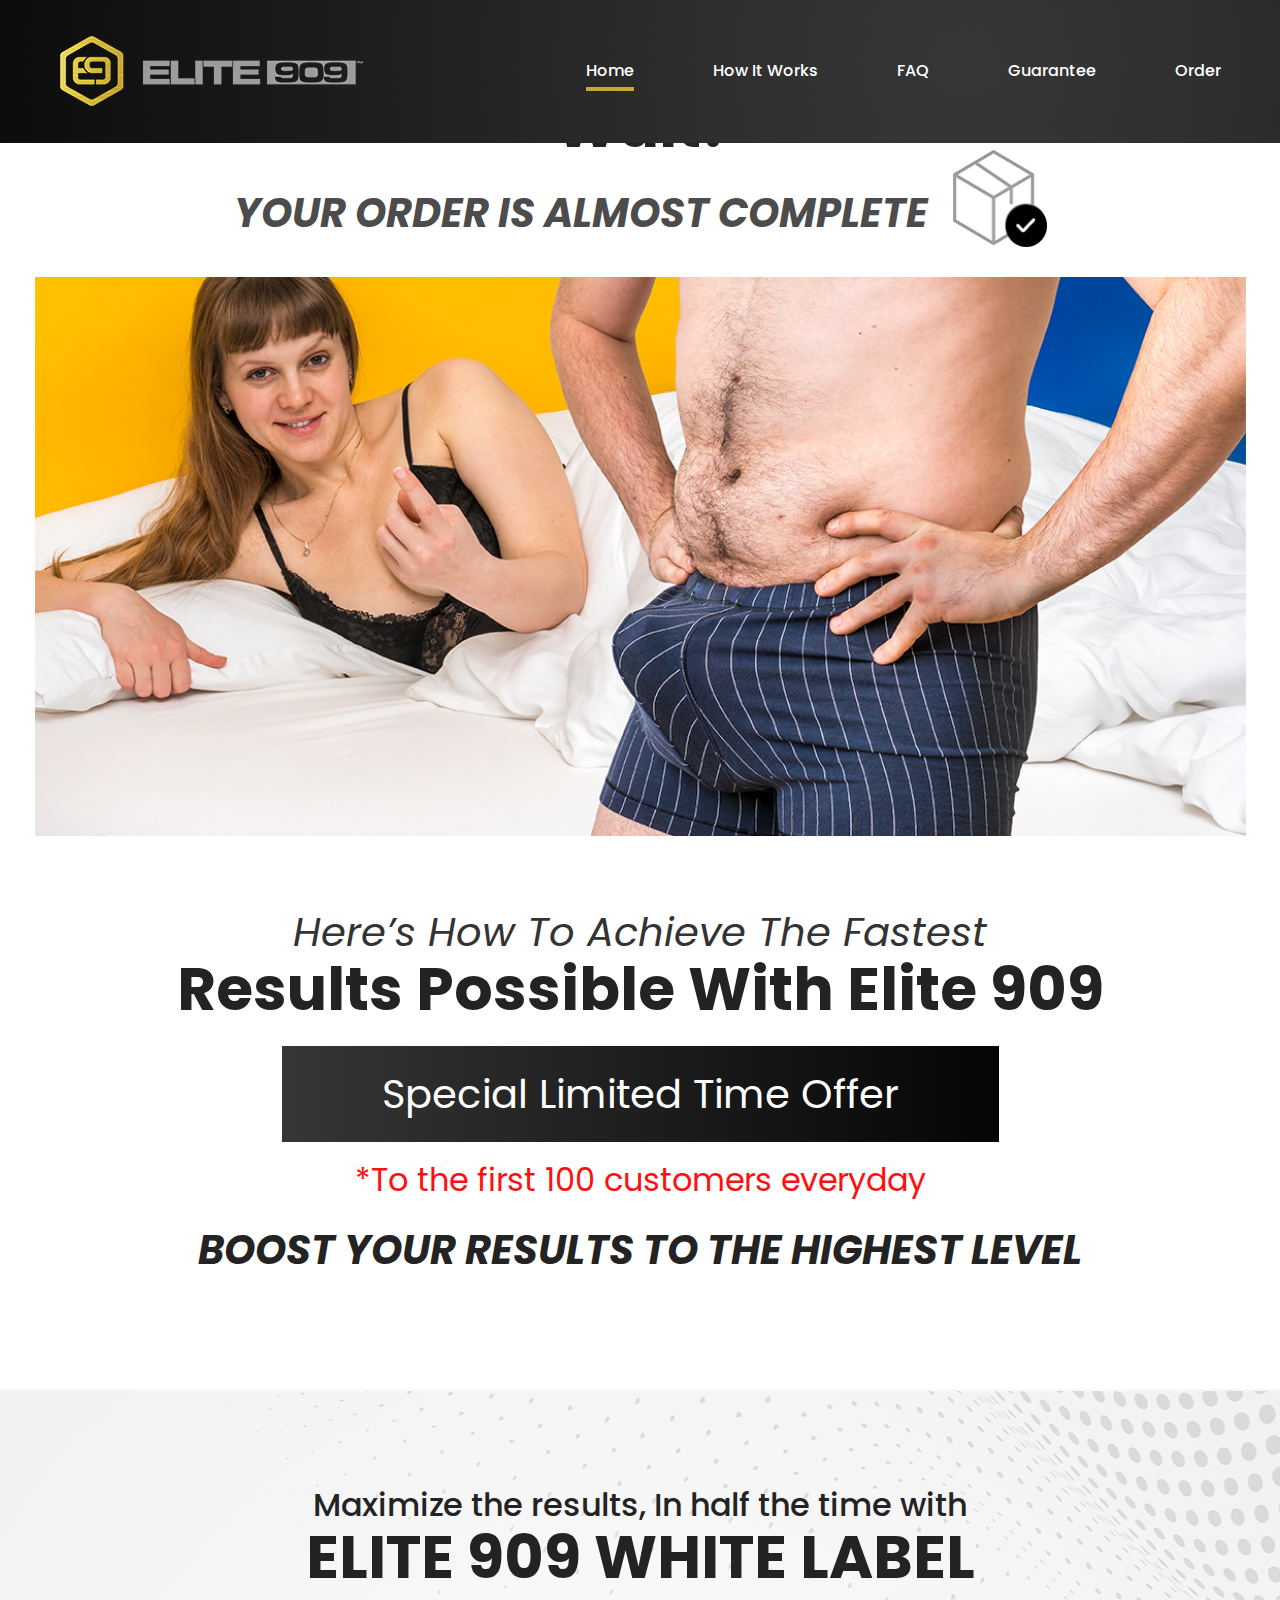
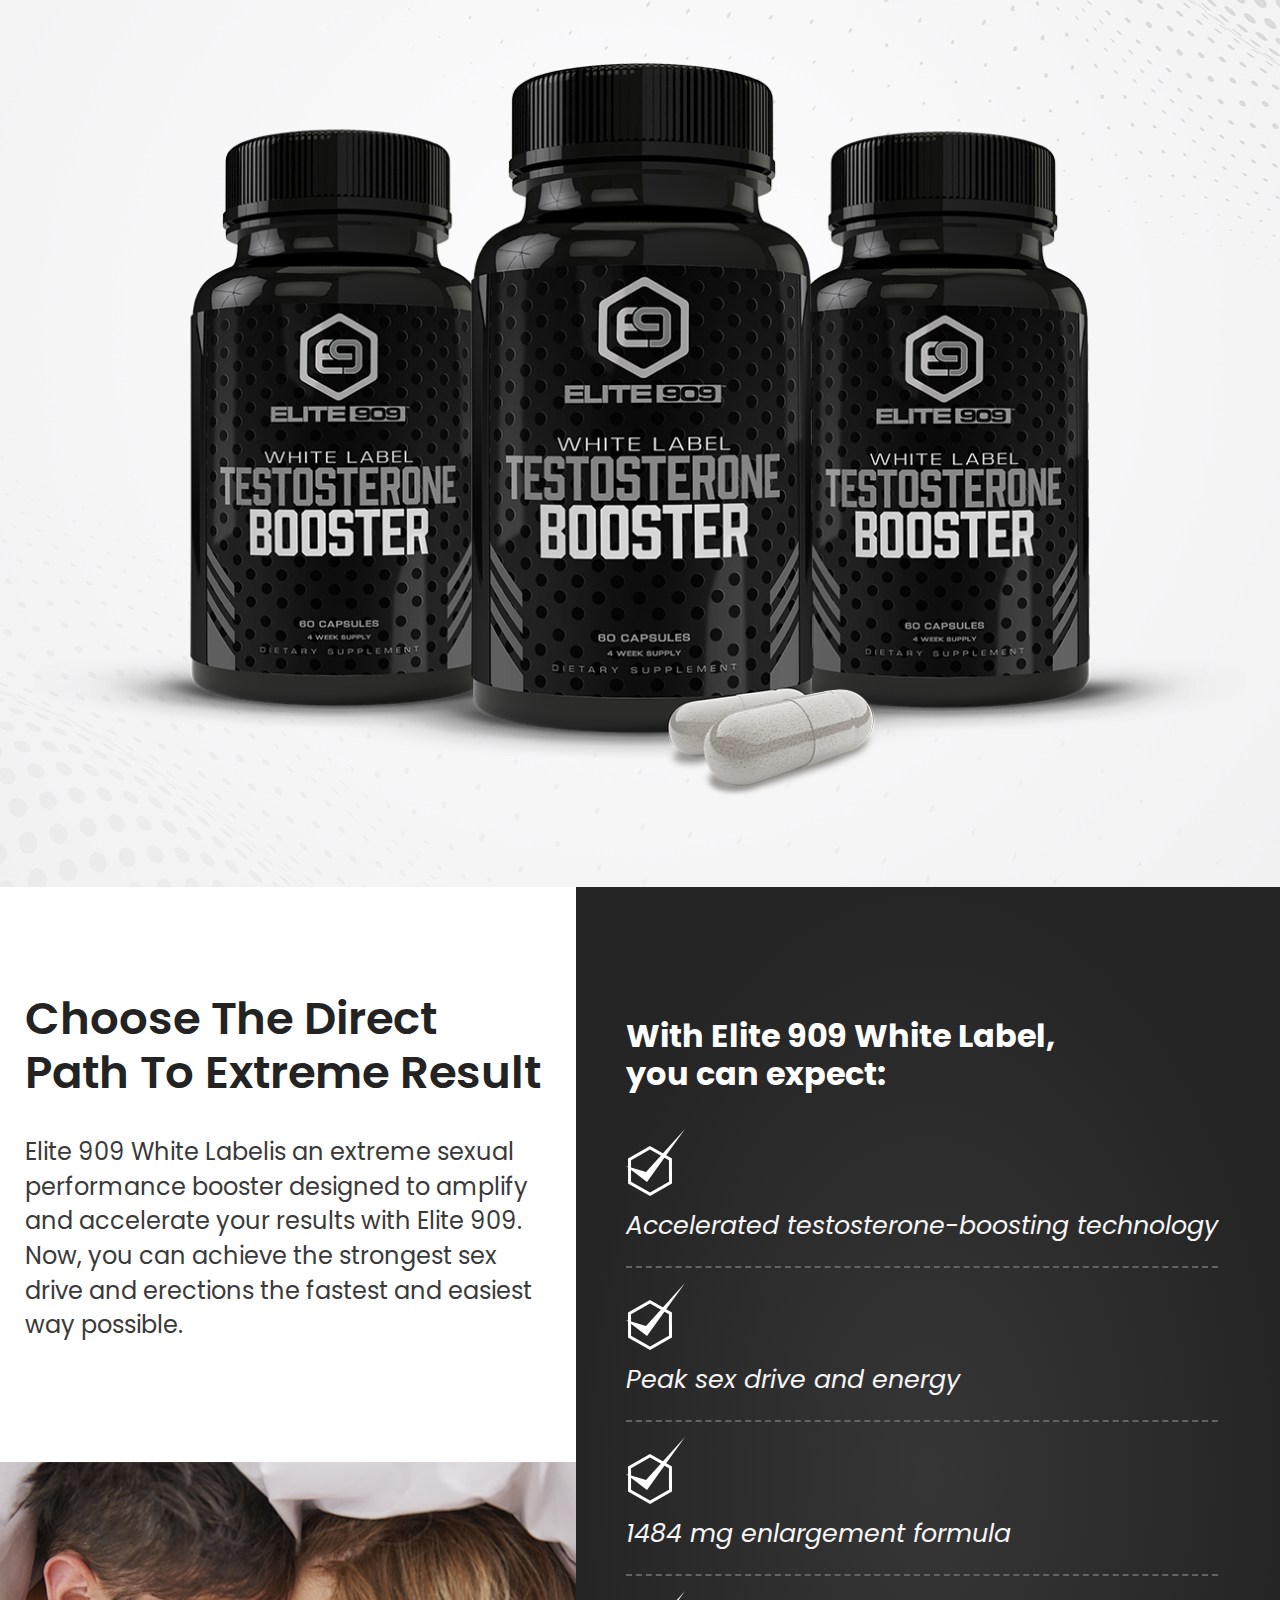
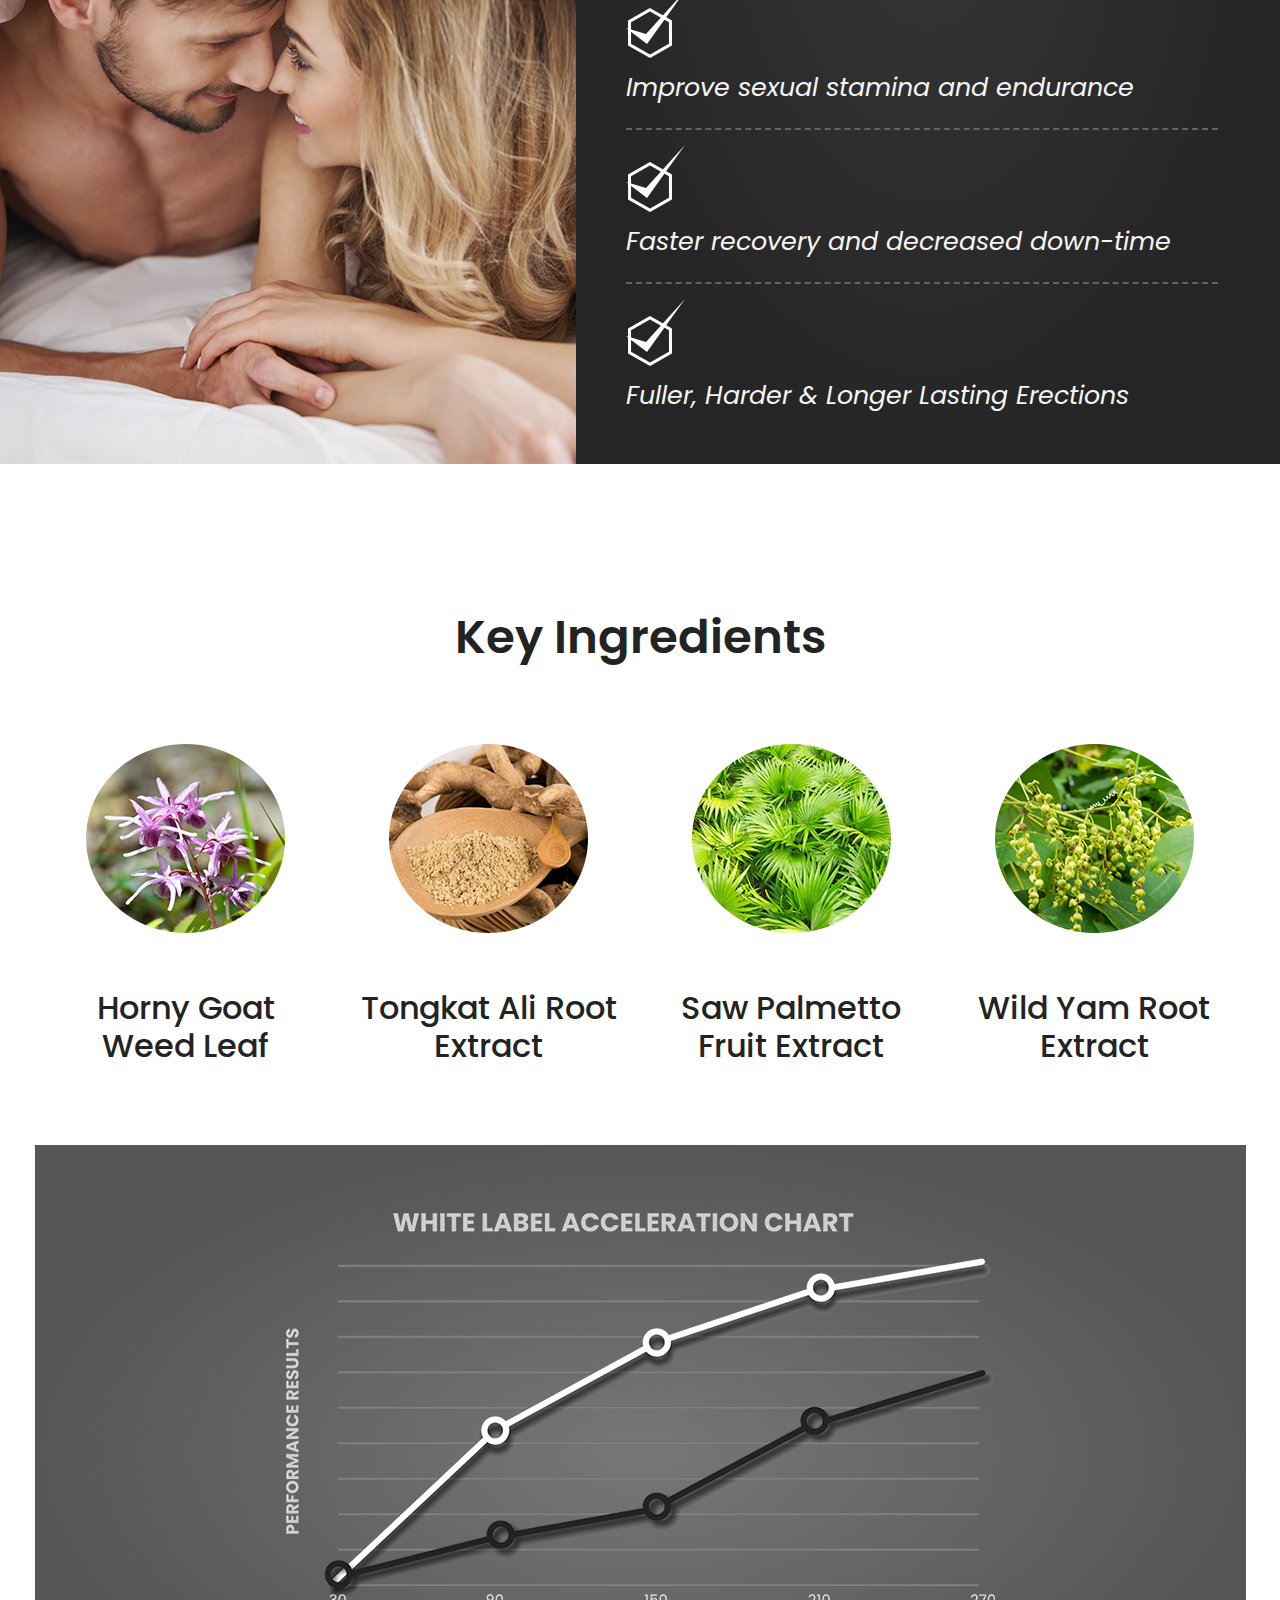
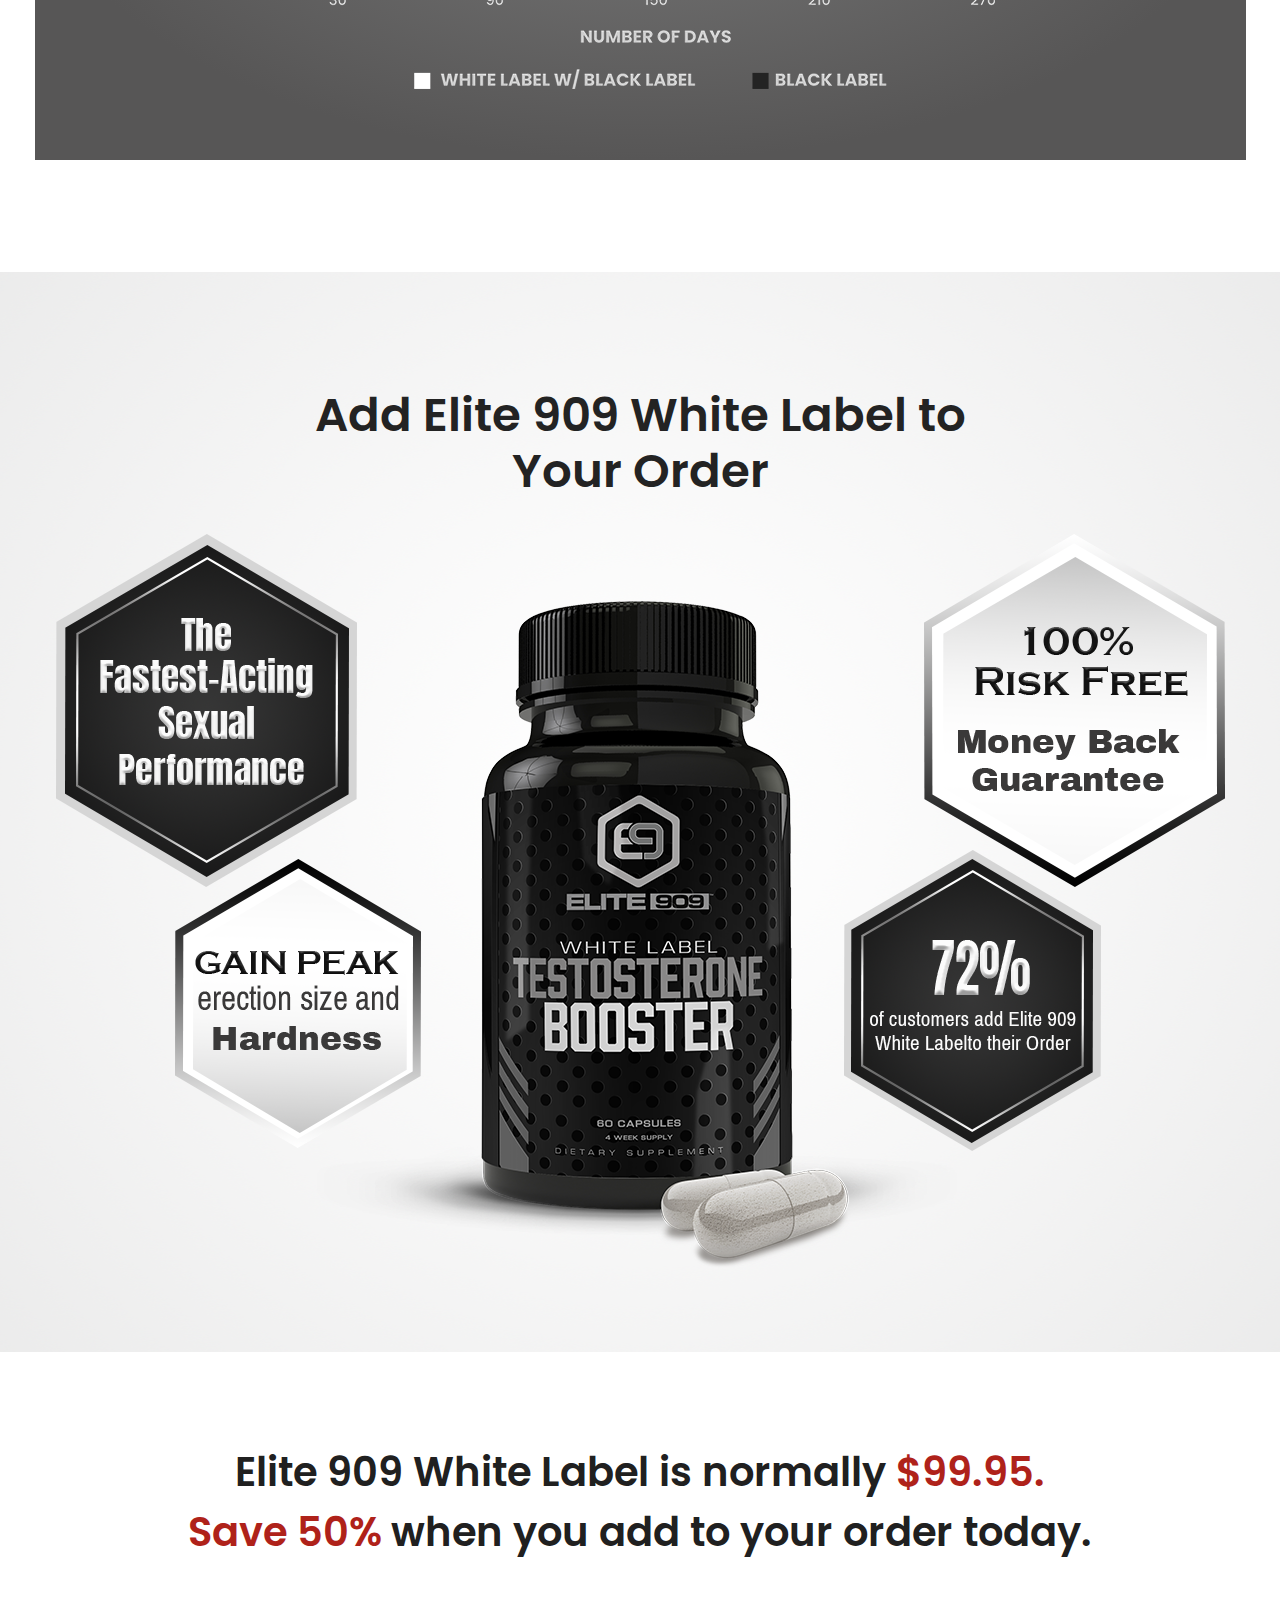
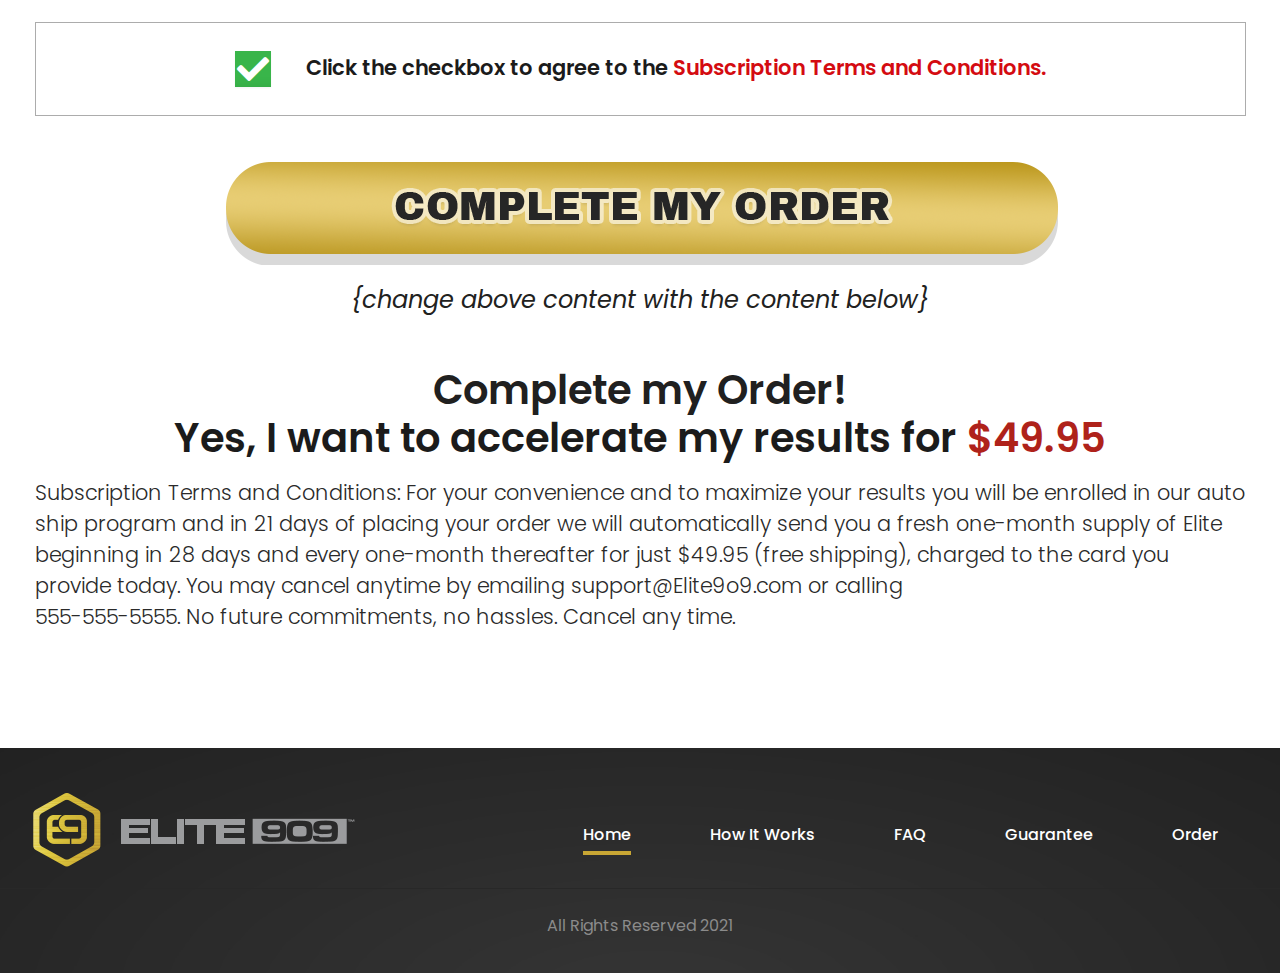
<file: upsell.html>
<!DOCTYPE html>
<!--[if lt IE 7]>      <html class="no-js lt-ie9 lt-ie8 lt-ie7"> <![endif]-->
<!--[if IE 7]>         <html class="no-js lt-ie9 lt-ie8"> <![endif]-->
<!--[if IE 8]>         <html class="no-js lt-ie9"> <![endif]-->
<!--[if gt IE 8]>      <html class="no-js"> <!--<![endif]-->
<html class="no-js" lang="zxx">
  <head>
    <meta charset="utf-8" />
    <meta http-equiv="X-UA-Compatible" content="IE=edge" />
    <title>Upsell - Elite</title>
    <meta name="description" content="" />
    <meta name="viewport" content="width=device-width, initial-scale=1" />

    <!--google fonts-->
    <link rel="preconnect" href="https://fonts.googleapis.com" />
    <link rel="preconnect" href="https://fonts.gstatic.com" crossorigin />
    <link
      href="https://fonts.googleapis.com/css2?family=Poppins:ital,wght@0,300;0,400;0,500;0,600;0,700;1,400;1,500;1,600;1,700&display=swap"
      rel="stylesheet"
    />
    <link href="https://fonts.googleapis.com/css2?family=Open+Sans:ital,wght@0,300;0,400;0,500;0,600;1,700&display=swap" rel="stylesheet" />

    <!-- >>> Fontawsome 5 <<< -->
    <link href="./assets/font-awesome/css/all.css" rel="stylesheet" />

    <!-- grid css -->
    <link rel="stylesheet" href="assets/css/grid.css" />
    <!-- helper css -->
    <link rel="stylesheet" href="assets/css/helper.css" />
    <!-- style css -->
    <link rel="stylesheet" href="assets/css/style.css" />
    <!-- Upsell header -->
    <link rel="stylesheet" href="assets/scss/order/header/header.css" />
    <!-- Upsell limited offer -->
    <link rel="stylesheet" href="assets/scss/upsell/offer/limited-offer.css" />
    <!-- Upsell limited offer -->
    <link rel="stylesheet" href="assets/scss/upsell/offer/limited-offer.css" />
    <!-- Upsell White Label Supplement -->
    <link rel="stylesheet" href="assets/scss/upsell/white-label/white-label.css" />
    <!-- Upsell Complete Order -->
    <link rel="stylesheet" href="assets/scss/upsell/complete-order/complete-order.css" />
    <!-- Upsell Key Ingredients -->
    <link rel="stylesheet" href="assets/scss/upsell/ingredients/ingredients.css" />
    <!-- Upsell What you Expect -->
    <link rel="stylesheet" href="assets/scss/upsell/expectations/expectations.css" />

    <style>
      ::-webkit-scrollbar {
        display: none;
      }
    </style>
  </head>
  <body>
    <!--[if lt IE 7]>
      <p class="browsehappy">
        You are using an <strong>outdated</strong> browser. Please <a href="#">upgrade your browser</a> to improve your experience.
      </p>
    <![endif]-->

    <!-- >>> Header <<< -->
    <header class="header-area">
      <div class="container">
        <div class="row">
          <div class="col-lg-4 col-sm-3 col-8">
            <div class="logo">
              <a href="index.html"><img src="assets/images/logo2.png" alt="logo" /></a>
            </div>
          </div>
          <div class="col-lg-8 col-sm-9 col-4 ps-unset">
            <div id="mainmenu" class="mainmenu in-mobile">
              <nav>
                <ul class="list-none inline-list">
                  <li class="active"><a href="index.html">Home</a></li>
                  <li><a href="#">How It Works</a></li>
                  <li><a href="#">FAQ</a></li>
                  <li><a href="#">Guarantee</a></li>
                  <li><a href="#">Order</a></li>
                </ul>
              </nav>
            </div>
            <div class="mobilem"></div>
          </div>
        </div>
      </div>
    </header>

    <!-- >>> Limited Offer <<< -->
    <div class="limited-offer">
      <div class="container">
        <div class="row">
          <div class="col-lg-12">
            <h2>Wait!</h2>
            <div class="order-completion">
              <h3>YOUR ORDER IS ALMOST COMPLETE</h3>
              <img src="./assets/images/upsell/check-box.png" alt="" />
            </div>
            <img src="./assets/images/upsell/elite-909-bg.png" alt="" />
            <h1>
              <span>Here’s How To Achieve The Fastest</span> <br />
              Results Possible With Elite 909
            </h1>
            <a href="#">Special Limited Time Offer</a>
            <p>*To the first 100 customers everyday</p>
            <h3>BOOST YOUR RESULTS TO THE HIGHEST LEVEL</h3>
          </div>
        </div>
      </div>
    </div>

    <!-- White Label Supplement -->
    <div class="white-label-supplement">
      <div class="container">
        <div class="intro">
          <p>Maximize the results, In half the time with</p>
          <h2>ELITE 909 WHITE LABEL</h2>
        </div>
        <img src="./assets/images/upsell/white-label-supplement.png" alt="" />
      </div>
    </div>

    <!-- What you can expect from Elite 909 -->
    <div class="what-you-expect">
      <div class="container-fluid">
        <div class="path-expectations">
          <div class="path">
            <div class="text">
              <h2>Choose The Direct Path To Extreme Result</h2>
              <p>
                Elite 909 White Labelis an extreme sexual performance booster designed to amplify and accelerate your results with Elite 909. Now, you
                can achieve the strongest sex drive and erections the fastest and easiest way possible.
              </p>
            </div>
            <div class="images"></div>
          </div>
          <div class="expectations">
            <h5>
              With Elite 909 White Label, <br />
              you can expect:
            </h5>
            <ul>
              <li>
                <img src="./assets/images/upsell/check-it.png" alt="check" />
                <p>Accelerated testosterone-boosting technology</p>
              </li>
              <li>
                <img src="./assets/images/upsell/check-it.png" alt="check" />
                <p>Peak sex drive and energy</p>
              </li>
              <li>
                <img src="./assets/images/upsell/check-it.png" alt="check" />
                <p>1484 mg enlargement formula</p>
              </li>
              <li>
                <img src="./assets/images/upsell/check-it.png" alt="check" />
                <p>Improve sexual stamina and endurance</p>
              </li>
              <li>
                <img src="./assets/images/upsell/check-it.png" alt="check" />
                <p>Faster recovery and decreased down-time</p>
              </li>
              <li>
                <img src="./assets/images/upsell/check-it.png" alt="check" />
                <p>Fuller, Harder & Longer Lasting Erections</p>
              </li>
            </ul>
          </div>
        </div>
      </div>
    </div>

    <!-- Key Ingredients -->
    <div class="key-ingredients">
      <h2>Key Ingredients</h2>
      <div class="container">
        <div class="row">
          <div class="col-md-6 col-lg-3">
            <img src="./assets/images/upsell/ingredient-1.png" alt="Horny Goat Weed Leaf" />
            <h4>
              Horny Goat <br class="mobile" />
              Weed Leaf
            </h4>
          </div>
          <div class="col-md-6 col-lg-3">
            <img src="./assets/images/upsell/ingredient-2.png" alt="Tongkat Ali Root Extract" />
            <h4>Tongkat Ali Root <br />Extract</h4>
          </div>
          <div class="col-md-6 col-lg-3">
            <img src="./assets/images/upsell/ingredient-3.png" alt="Saw Palmetto Fruit Extract" />
            <h4>Saw Palmetto <br />Fruit Extract</h4>
          </div>
          <div class="col-md-6 col-lg-3">
            <img src="./assets/images/upsell/ingredient-4.png" alt="Wild Yam Root Extract" />
            <h4>Wild Yam Root <br />Extract</h4>
          </div>
        </div>
        <div class="stats">
          <img src="./assets/images/upsell/stats.png" alt="stats" />
        </div>
      </div>
    </div>

    <!-- White Label Supplement -->
    <div class="white-label-supplement make-order">
      <div class="container">
        <div class="intro">
          <h2>
            Add Elite 909 White Label to <br />
            Your Order
          </h2>
        </div>
        <img src="./assets/images/upsell/white-label-supplement-2.png" alt="white-label-supplement" />
      </div>
    </div>

    <!-- Complete My Order -->
    <div class="complete-order">
      <div class="container">
        <h2>
          Elite 909 White Label is normally <span>$99.95.</span> <br />
          <span>Save 50%</span> when you add to your order today.
        </h2>
        <form action="">
          <div class="form-group">
            <input type="checkbox" id="checkit" checked />
            <label for="checkit">Click the checkbox to agree to the <span>Subscription Terms and Conditions.</span></label>
          </div>
          <button><img src="./assets/images/upsell/complete-order.png" alt="complete-order" /></button>
          <div class="error">
            <p>{change above content with the content below}</p>
          </div>
        </form>
        <div class="confirmation">
          <h2>
            Complete my Order! <br />
            <span>Yes, I want to accelerate my results for <span>$49.95</span></span>
          </h2>
          <p>
            Subscription Terms and Conditions: For your convenience and to maximize your results you will be enrolled in our auto ship program and in
            21 days of placing your order we will automatically send you a fresh one-month supply of Elite beginning in 28 days and every one-month
            thereafter for just $49.95 (free shipping), charged to the card you provide today. You may cancel anytime by emailing support@Elite9o9.com
            or calling <br />
            555-555-5555. No future commitments, no hassles. Cancel any time.
          </p>
        </div>
      </div>
    </div> 

    <!--footer-section-->
    <footer class="footer-section">
      <div class="footer-top">
        <div class="container">
          <div class="row align-items-center">
            <div class="col-lg-4 col-sm-3">
              <div class="footer-logo">
                <img src="assets/images/footer-logo.png" alt="" />
              </div>
            </div>
            <div class="col-lg-8 col-sm-9">
              <div class="mainmenu footer-menu">
                <nav>
                  <ul class="list-none inline-list">
                    <li class="active"><a href="index.html">Home</a></li>
                    <li><a href="#">How It Works</a></li>
                    <li><a href="#">FAQ</a></li>
                    <li><a href="#">Guarantee</a></li>
                    <li><a href="#">Order</a></li>
                  </ul>
                </nav>
              </div>
            </div>
          </div>
        </div>
      </div>
      <div class="footer-copyright text-center">
        <div class="container">
          <div class="row">
            <div class="col-lg-12">
              <p>All Rights Reserved 2021</p>
            </div>
          </div>
        </div>
      </div>
    </footer>

    <!-- jquery-3.6.0 version -->
    <script src="assets/js/jquery-3.6.0.min.js"></script>
    <!---slick-js-->
    <script src="assets/js/slick.min.js"></script>
    <!-- main js -->
    <script src="assets/js/main.js"></script>

    <script>
      $("._product img").click(function () {
        var src = $(this).attr("src");
        if (src === "./assets/images/product-1.png") {
          $(this).attr("src", "./assets/images/product-1-selected.png");
        } else if (src === "./assets/images/product-2.png") {
          $(this).attr("src", "./assets/images/product-2-selected.png");
        } else if (src === "./assets/images/product-3.png") {
          $(this).attr("src", "./assets/images/product-3-selected.png");
        }
      });
    </script>
  </body>
</html>
</file>
<file: assets/css/helper.css>
/*----------------------------------------*/
/*  1.  Default CSS
/*----------------------------------------*/
a {transition:all 0.3s ease 0s;text-decoration:none;}
a, a:hover {
  color: #624e03;
  text-decoration: none;
}
a:active, a:hover, a:focus {
  outline: 0 none;
  text-decoration: none;
}
img {max-width:100%;}
strong {font-weight:500;}
.align-items-center {align-items: center;}
.justify-center {justify-content: center;}
.ps-unset {position: unset;}
/*----------------------------------------*/
/*  Heading CSS
/*----------------------------------------*/
h1{
  font-size:60px;
  line-height:1em;
}
h2{
  font-size:48px;
  line-height:1.25em;
}
h3{
  font-size:30px;
  line-height:1.4em;
}
h4{
  font-size:24px;
  line-height:1.5em;
}
h5{
	font-size:18px;
	line-height:1.666666666666667em;
}
h6{
  font-size:14px;
  line-height:1.857142857142857em;
}
/*----------------------------------------*/
/*  List None CSS
/*----------------------------------------*/
ul.list-none {
	margin:0;
	padding:0;
	list-style:none;
}
ul.inline-list li {
	display:inline-block;
}
/*----------------------------------------*/
/*  Input CSS
/*----------------------------------------*/
input:focus{
  outline:none;
}
textarea:focus{
  outline:none;
}
select:focus{
  outline:none;
}
button:focus{
  outline:none;
}
input::-webkit-input-placeholder, textarea::-webkit-input-placeholder {
  opacity:1;
  color:#9d9fa2;
}
input::-moz-placeholder, textarea::-moz-placeholder {
  opacity:1;
  color:#9d9fa2;
}
input:-ms-input-placeholder, textarea:-ms-input-placeholder {
  opacity:1;
  color:#9d9fa2;
}
input:-moz-placeholder, textarea:-moz-placeholder {
  opacity:1;
  color:#9d9fa2;
}

.text-white {color:#ffffff;}
/*----------------------------------------*/
/*  Text Alignment
/*----------------------------------------*/
.text-center {text-align: center;}
.text-right {text-align: right;}
/*----------------------------------------*/
/*  Margin CSS
/*----------------------------------------*/
.mt-100 {margin-top:100px;}
.mt-70 {margin-top:70px;}
.mt-65 {margin-top:65px;}
.mt-60 {margin-top:60px;}
.mt-55 {margin-top:55px;}

.mb-100 {margin-bottom: 100px;}
</file>
<file: assets/css/style.css>
/*----------------------------------------*/
/*  1.  Theme default CSS
/*----------------------------------------*/
body {
  font-family: "Poppins", sans-serif;
  font-size: 16px;
  line-height: 32px;
  color: #2a2a2a;
  font-weight: normal;
  transition: 0.3s;
  overflow-x: hidden;
  margin: 0;
}
h1,
h2,
h3,
h4,
h5,
h6 {
  font-family: "Poppins", sans-serif;
  color: #202020;
  line-height: 1.2em;
  margin: 0;
}
strong {
  font-weight: 700;
}
span {
  color: #b59a2c;
}
.slick-slider .slick-dots {
}
.slick-slider .slick-dots li {
  display: inline-block;
  margin: 0 5px;
  width: auto;
  height: auto;
}
.slick-slider .slick-dots li button {
  font-size: inherit;
  border: none;
  display: block;
  text-indent: -9999em;
  width: 20px;
  height: 20px;
  padding: 0;
  background: #6f6f6f;
  border-radius: 50%;
  -webkit-border-radius: 50%;
  -moz-border-radius: 50%;
  -ms-border-radius: 50%;
  -o-border-radius: 50%;
  -webkit-transition: all 0.2s ease-in-out 0s;
  -o-transition: all 0.2s ease-in-out 0s;
  transition: all 0.2s ease-in-out 0s;
}
.slick-slider .slick-dots li.slick-active button {
  background: #caa836;
  width: 27px;
  height: 27px;
  border-radius: 50px;
  -webkit-border-radius: 50px;
  -moz-border-radius: 50px;
  -ms-border-radius: 50px;
  -o-border-radius: 50px;
}
/*----------------------------------------*/
/*  2.  Header
/*----------------------------------------*/
header {
  position: absolute;
  top: 0;
  z-index: 99;
  width: 100%;
}
.logo {
  padding-top: 55px;
}
.mainmenu {
  margin-top: 70px;
  text-align: right;
}
.mainmenu nav li {
  position: relative;
  margin-right: 75px;
}
.mainmenu nav li a {
  display: block;
  font-family: "Poppins", sans-serif;
  font-size: 16px;
  font-weight: 500;
  color: #ffffff;
  position: relative;
}
.mainmenu nav li a::after {
  background-color: #c8a634;
  height: 4px;
  position: absolute;
  left: 0;
  top: 100%;
  width: 100%;
  content: "";
  transition: 0.4s;
  width: 0;
  opacity: 0;
  visibility: hidden;
}
.mainmenu nav li:hover a::after,
.mainmenu nav li.active a::after {
  width: 100%;
  opacity: 1;
  visibility: visible;
}
.mainmenu nav li:last-child {
  margin-right: 0;
}
/*----------------------------------------*/
/*  2.  Hero Banner
/*----------------------------------------*/
.hero-banner_ {
  background-image: url(../images/banner.png);
  background-size: cover;
  background-position: center center;
  background-repeat: no-repeat;
  text-align: center;
  height: 944px;
}
.hero-banner_ .container img {
  position: absolute;
  top: 58%;
  left: 50%;
  transform: translate(-50%, -50%);
}
.hero-banner_ .container {
  position: relative;
  height: 944px;
}
._textarea-- {
  position: absolute;
  text-align: right;
  top: 67.9%;
  transform: translateY(-50%);
  left: 60px;
}
._textarea-- h5 {
  font-size: 24px;
  font-family: "Poppins";
  color: rgb(200, 166, 52);
  line-height: 1.3em;
}
._textarea-- p {
  font-size: 16px;
  color: rgb(250, 250, 250);
  line-height: 1.6em;
  margin-top: 10px;
}
._headingarea-- {
  display: none;
}
/* Medium desktop :1250px. */
@media (max-width: 1250px) {
  .hero-banner_ {
    padding: 270px 0px 60px 0px;
    height: fit-content;
  }
  .hero-banner_ .container {
    height: fit-content;
  }
  .hero-banner_ .container img {
    position: relative;
    bottom: unset;
    left: unset;
    transform: translate(0, 0);
    margin: 70px 0px;
  }
  ._headingarea-- {
    display: block;
    position: relative;
  }
  ._headingarea-- h2 {
    color: #cdcdcd;
    font-family: "Montserrat", sans-serif;
    text-transform: uppercase;
    font-size: 60px;
  }
  ._headingarea-- h5 {
    font-size: 24px;
    font-family: "Poppins";
    color: rgb(200, 166, 52);
    line-height: 1.3em;
  }
  ._textarea-- {
    position: relative;
    text-align: left;
    top: unset;
    left: unset;
    transform: translateY(0);
  }
  ._textarea-- h5 {
    display: none;
  }
  ._textarea-- p {
    text-align: center;
  }
}

/* Tablet :768px. */
@media (max-width: 768px) {
  .hero-banner_ {
    padding: 200px 0px 60px 0px;
    height: fit-content;
  }
}

/* Mobile :575px. */
@media (max-width: 575px) {
  .hero-banner_ {
    padding: 144px 0px 40px 0px;
  }
  ._headingarea-- h2 {
    font-size: 45px;
    color: #cdcdcd;
  }
  ._headingarea-- h5 {
    font-size: 16px;
    padding: 0px 13px;
  }
  ._textarea-- p {
    font-size: 14px;
    text-align: left;
    color: rgb(184, 184, 184);
  }
  ._textarea-- p br {
    display: none;
  }
}

/* Mobile :415px. */
@media (max-width: 415px) {
  ._headingarea-- h2 {
    font-size: 35px;
    color: #cdcdcd;
  }
  .hero-banner_ .container img {
    display: flex;
    margin: 0 auto;
    margin-top: 30px;
    margin-right: 40px;
  }
}

/* Mobile :400px. */
@media (max-width: 400px) {
  ._headingarea-- h2 {
    font-size: 35px;
    color: #cdcdcd;
  }
}

/*----------------------------------------*/
/*  3.  Service
/*----------------------------------------*/
.services-section {
  background-image: url(../images/1st-section.jpg);
  padding: 75px 0 70px 0;
  background-size: cover;
  background-position: center center;
  background-repeat: no-repeat;
}
.service-title {
  padding-right: 185px;
}
.service-title h3 {
  font-size: 28px;
  font-weight: 600;
  color: #202020;
  line-height: 1.6em;
}
.service-title img {
  display: none;
}
.sex-pill {
  display: inline-block;
  background-color: #ffffff;
  font-family: "Barlow Condensed", sans-serif;
  border: 2px solid #4a4a4a;
  border-radius: 4px;
  color: #a3a3a3;
  padding: 9px 28px;
  line-height: 1;
  margin: 0px 10px;
}
.service-title h3 span {
  color: #c09b34;
}
.single-service {
  background-color: #ffffff;
  padding: 5px 15px 10px 19px;
  font-size: 18px;
  font-weight: 500;
  margin: 0px 10px;
  color: #848484;
  min-height: 250px;
  box-shadow: 4px 4px 15px rgba(202, 201, 201, 0.815);
  position: relative;
  line-height: 1.6;
}
.single-service p {
  font-size: 20px;
  line-height: 1.4;
}
.single-service:first-of-type {
  margin-left: 0px;
}
.service-badge {
  position: absolute;
  right: 15px;
  bottom: 5px;
}
.service-bottom {
  margin-top: 20px;
}
.service-bottom p {
  font-size: 18px;
  font-weight: 500;
}

/*----------------------------------------*/
/*  4.  big-penis-section
/*----------------------------------------*/
.big-penis-section {
  padding: 92px 0 0px 0;
}
.big-penis-section .col-sm-6 {
  padding: 10px;
}
.big-penis-intro {
  margin-bottom: 70px;
}
.big-penis-intro p {
  font-size: 20px;
  color: #434343;
}
.single-penis {
  background-color: #e7e7e7;
  min-height: 351px;
}
.single-penis img {
  width: 100%;
}
.single-penis-desc {
  padding: 20px 20px;
}
.single-penis h5 {
  font-size: 16px;
  font-weight: 600;
  line-height: 1.6;
}
.single-penis h5 span {
  color: #c09b34;
}
/*----------------------------------------*/
/*  5.  big-penis-bottom
/*----------------------------------------*/
.big-penis-bottom {
  background-image: url(../images/yellow-bg.png);
  background-size: cover;
  background-position: center center;
  background-repeat: no-repeat;
  margin-top: 100px;
  font-size: 24px;
  line-height: 1.4;
  color: #262626;
  padding: 55px 0 50px 0;
}
.big-penis-bottom p {
  font-size: 25px;
  color: rgb(38, 38, 38);
  font-weight: 500;
  padding: 0 40px 0 0;
}

/*----------------------------------------*/
/*  6.  warning-section
/*----------------------------------------*/
.warning-section {
  padding: 105px 0 70px 0;
}
.warning-section .container {
  max-width: 1370px;
}
.warning-intro {
  color: #ffffff;
  font-size: 24px;
  margin-bottom: 80px;
}
.warning-intro h3 {
  font-size: 45px;
  font-weight: 800;
  color: #d61717;
  margin-bottom: 5px;
}
.warning-intro p {
  margin: 0;
}
.warning-section {
  background-image: url(../images/warning-bg.jpg);
  background-size: cover;
  background-position: center center;
  background-repeat: no-repeat;
}
.single-warning {
  text-align: center;
  margin-bottom: 45px;
}
.single-warning img {
  margin-bottom: 25px;
}
.single-warning h5 {
  font-size: 20px;
  font-weight: normal;
  color: #ffffff;
  line-height: 1.4em;
}
/*----------------------------------------*/
/*  7.  doctors-section
/*----------------------------------------*/
.doctors-section {
  background-image: url(../images/abg.jpg);
  background-size: cover;
  background-position: center center;
  background-repeat: no-repeat;
  font-size: 16px;
  padding: 120px 0 100px 0;
}
.doctors-desc {
  padding-right: 24px;
}
.doctors-desc img {
  display: none;
}
.doctors-desc h2 {
  color: #202020;
  font-size: 45px;
  font-weight: 600;
}
.doctors-desc h2 span {
  color: #c09b34;
}
.doctors-desc p {
  font-weight: 500;
}
/*----------------------------------------*/
/*  8.  penis-enlargement-section
/*----------------------------------------*/
.penis-enlargement-section {
  background-image: url(../images/reason-bg.jpg);
  background-size: cover;
  background-position: right center;
  background-repeat: no-repeat;
  padding: 105px 0 115px 0;
}
.penis-enlargement-section .man {
  padding-right: 45px;
}
.penis-enlargement-section .man:last-of-type {
  padding-right: 45px;
}

.penis-enlargement-title {
  margin-bottom: 40px;
}
.penis-enlargement-title h2 {
  font-size: 45px;
  font-weight: 600;
  line-height: 1.4;
}
.penis-enlargement-title h2 span {
  color: #c09b34;
}
.single-man {
  background-color: #ffffff;
  line-height: 1;
  box-shadow: 2px 2px 10px rgb(0 0 0 / 20%);
  font-size: 20px;
  color: #434343;
  height: 269px;
}
.single-man-img {
  display: flex;
  width: fit-content;
  margin-left: auto;
  margin-right: 0;
}
.single-man-desc {
  padding: 50px 0px 10px 20px;
  color: #434343;
  font-size: 16px;
  line-height: 1.6;
}
.single-man-desc p {
  font-size: 20px;
  font-weight: 600;
  line-height: 1.5em;
}
.doctor-box {
  position: relative;
  font-size: 25px;
  font-weight: 600;
  background-color: #292929;
  border: 4px solid #d9bd46;
  color: #ffffff;
  padding: 45px 30px 20px 30px;
  margin-top: 52px;
  margin-bottom: 35px;
}
.doctor-box h4 {
  background-image: url(../images/doctor-shape.png);
  background-repeat: no-repeat;
  font-size: 25px;
  font-weight: 600;
  position: absolute;
  top: -25px;
  left: -4px;
  width: 366px;
  height: 52px;
  line-height: 52px;
  text-align: center;
  padding: 0 10px;
}
.doctor-box span {
  color: #c09b34;
}
.doctor-box p {
  margin: 0;
  margin-bottom: 5px;
  font-weight: 600;
}
.man-number {
  background-image: url(../images/chak2.jpg);
  width: 40px;
  height: 42px;
  font-size: 20px;
  font-weight: 700;
  color: #d8bb45;
  text-align: center;
  line-height: 42px;
  position: absolute;
  top: 20px;
}
/*----------------------------------------*/
/*  9.  bigger-penis-section
/*----------------------------------------*/
.bigger-penis-section {
  padding: 115px 0px 100px 0;
}
.bigger-penis-top h2 {
  font-size: 45px;
  font-weight: 600;
}
.bigger-penis-top h2 span {
  color: #c4a835;
}
.bigger-penis-top {
  border-bottom: 10px solid #dbdbdb;
  padding-bottom: 67px;
}
.bigger-penis-top p {
  font-size: 16px;
  font-weight: 500;
  color: rgb(67, 67, 67);
}
.bigger-penis-image {
  margin-top: 100px;
  margin-bottom: 70px;
  display: flex;
  justify-content: center;
}
.bigger-penis-image-mobile {
  display: none;
}
.bigger-penis-bottom h3 {
  font-size: 27px;
  font-weight: 600;
  line-height: 1.5em;
}
.bigger-penis-bottom p {
  font-weight: 500;
}
.bigger-penis-bottom h3 span {
  color: #c4a835;
}
/*----------------------------------------*/
/*  10. ingredients-section
/*----------------------------------------*/
.ingredients-section {
  background-image: url(../images/bg-black.jpg);
  background-size: cover;
  background-position: center center;
  background-repeat: no-repeat;
  color: #ffffff;
  height: 2567px;
  padding: 115px 0 70px 0;
}
.ingredients-section .row {
  align-items: center;
}
.ingredients-section .single-ingredient .row .col-lg-7 {
  padding: 0;
}
.ingredients-section .single-ingredient .row .col-lg-5 img {
  display: flex;
}
.ingredients-section .single-ingredient:nth-child(even) .row .col-lg-7 {
  padding-right: 5%;
}
.ingredients-section .single-ingredient:nth-child(odd) .row .col-lg-7 {
  padding-left: 5%;
}
.ingredients-section .single-ingredient:nth-child(odd) .row .col-lg-5 img {
  margin-left: auto;
  margin-right: 0;
}
.ingredients-title {
  font-size: 24px;
  padding: 0 30px;
  margin-bottom: 100px;
}
.ingredients-title h2 {
  font-size: 45px;
  font-weight: 600;
  color: #ffffff;
}
.ingredients-title h2 span {
  color: #c4a835;
}
.single-ingredient {
  line-height: 1.7em;
}
.single-ingredient:nth-of-type(2) {
  margin-bottom: 56px;
}
.single-ingredient:nth-of-type(3) {
  margin-bottom: 86px;
}
.single-ingredient:nth-of-type(4) {
  margin-bottom: 76px;
}
.single-ingredient h3 {
  font-weight: 600;
  color: #c4a835;
}
.ingredient-bottom {
  font-size: 24px;
  line-height: 1.5;
  margin-top: 160px;
}
.ingredient-bottom p span {
  color: #c4a835;
  font-weight: 700;
}

/* Desktop :1710px. */
@media (min-width: 1710px) {
  .ingredients-title {
    padding: 0 90px;
  }
}
/*----------------------------------------*/
/*  11. text-paragraph-section
/*----------------------------------------*/
.text-paragraph-section {
  background-image: url(../images/zigzag-bg.jpg);
  background-size: cover;
  background-position: center center;
  background-repeat: no-repeat;
  font-size: 20px;
  padding: 120px 0 167px 0;
}
.text-paragraph p {
  font-size: 20px;
  color: rgb(67, 67, 67);
  padding-right: 50px;
}
.text-paragraph p:first-of-type {
  margin: 0px;
  padding-bottom: 30px;
}
.text-paragraph p:last-of-type {
  padding-right: 0px;
}
.text-paragraph-img {
  display: none;
}
/* Medium desktop :1250px. */
@media (max-width: 1250px) {
  .text-paragraph {
    padding: 0px 25px;
  }
}
/*----------------------------------------*/
/*  rank-one-section
/*----------------------------------------*/
/* Modification Start */
.rank-one-section {
  padding: 125px 0 100px 0;
}
.rank-box {
  background-image: url(../images/pills-bg.jpg);
  background-size: cover;
  background-position: center center;
  background-repeat: no-repeat;
}
.rank-publications .rank-pulications-logo img {
  display: flex;
  width: 190px;
}
.rank-box .row {
  height: 320px;
  align-items: center;
  margin-bottom: 60px;
}
.rank-box-text {
  padding-left: 30px;
  padding-right: 80px;
  font-size: 18px;
  font-weight: 500;
}
.rank-inner-text {
  font-size: 24px;
  padding-left: 25px;
  margin-bottom: 70px;
}
.rank-image-mobile {
  display: none;
}
.rank-publications h2 {
  font-size: 40px;
  font-weight: 600;
  color: #434343;
}
.rank-publications h2 span {
  color: #434343;
}
.rank-second-title {
  padding-left: 50px;
}
/* Modifications End*/
.rank-third-title {
  text-align: center;
  margin-top: 25px;
}
span.rank-third-title {
  display: inherit;
  margin-top: 20px;
}
/* Medium desktop :1250px. */
@media (min-width: 1250px) {
  .rank-box {
    padding-top: 20px;
  }
  .rank-box-text {
    padding-left: 25px;
    margin-top: -40px;
    font-size: 20px;
    font-weight: 400;
  }
}
.pill-highlight {
  border: 3px solid #363636;

  margin: 0 5px;
  padding: 0px 15px 10px 15px;
  font-family: "Barlow Condensed", sans-serif !important;
  font-size: 40px;
  letter-spacing: 2px;
  line-height: 1;
  color: #a3a3a3 !important;
  border-radius: 8px;
  /*  display: inline-block;
  background-color: #ffffff;
  border: 2px solid #363636;
  border-radius: 4px;
  color: #a3a3a3 !important;
  padding: 10px 25px;
  line-height: 1;
  margin-top: 30px;
  width: 69%;
  text-transform: uppercase;
  margin: auto;
  margin-top: 30px; */
}
.pill-highlight small {
  text-transform: uppercase;
  font-weight: 700 !important;
  color: #363636;
}
/*----------------------------------------*/
/*  experts-section
/*----------------------------------------*/
/* Modification Start */
.experts-section {
  background-image: url(../images/experts-bg.jpg);
  background-size: cover;
  background-position: center center;
  background-repeat: no-repeat;
  padding: 110px 0 130px 0;
}
.experts-title {
  margin-bottom: 60px;
}
.experts-title h2 {
  font-size: 45px;
  font-weight: 600;
  color: #ffffff;
}
.experts-title h2 span {
  color: #b59a2c;
}
.single-expert {
  text-align: center;
  background-color: #353535;
  color: #ffffff;
  padding: 60px 90px 40px 90px;
  font-size: 20px;
  font-style: italic;
  position: relative;
}
/* Modification End */
.testimonial-carousel .slick-slide img {
  display: inline-block;
}
.testimonial-carousel::after {
  background-image: url(../images/verified-badge.png);
  width: 416px;
  height: 163px;
  content: "";
  position: absolute;
  top: -30px;
  left: -85px;
}
.testimonial-carousel.slick-slider .slick-dots {
  bottom: -70px;
}
/*----------------------------------------*/
/*  size-chart
/*----------------------------------------*/
/* Modification - Start */
.size-chart-section {
  padding: 100px 0 80px 0;
  text-align: center;
}
.size-chart {
  line-height: 1.6;
  color: #434343;
}
.size-chart-title {
  font-size: 23px;
  margin-bottom: 50px;
}
.size-chart-title,
.size-chart-title h2 {
  text-align: left;
}
.size-chart-title h2 {
  font-size: 45px;
  font-weight: 600;
}
/* Modification - End */
.size-chart-title h2 span {
  color: #b59a2c;
}
.size-chart-mobile {
  display: none;
}
/*----------------------------------------*/
/*  testimonial-section
/*----------------------------------------*/
.testimonial-section {
  background-image: url(../images/testimonial-bg.jpg);
  background-size: cover;
  background-position: center center;
  background-repeat: no-repeat;
  padding: 135px 0 30px 0;
}
.testimonial-section .container {
  padding: 0 15px;
}
.testimonial-title {
  font-size: 23px;
  color: #434343;
  font-weight: 500;
  margin-bottom: 80px;
}
.testimonial-title h2 {
  font-size: 45px;
  font-weight: 600;
  margin-bottom: 10px;
}
.testimonial-title p {
  margin: 0;
  padding: 0px 3%;
}
.testimonial-title p span {
  font-weight: 700;
  color: #b59a2c;
}
.single-testimonial {
  font-size: 24px;
  color: #434343;
  padding-bottom: 90px;
}
.single-testimonial .col-lg-8,
.single-testimonial .col-lg-4 {
  padding: 0;
}
.single-testimonial:nth-child(even) .col-lg-8 {
  padding-left: 120px;
}
.single-testimonial:nth-child(odd) .col-lg-8 {
  padding-right: 70px;
}
.single-testimonial:nth-child(4) .col-lg-8 {
  padding-left: 70px;
}
.single-testimonial:last-of-type .col-lg-8 {
  padding-left: 95px;
}
.single-testimonial .col-lg-4 img {
  display: flex;
  width: 100%;
}
.single-testimonial h4 {
  font-size: 36px !important;
  font-weight: 600;
  color: #b59a2c;
  margin-bottom: 20px;
}
.single-testimonial p {
  margin: 0;
  font-size: 20px;
  font-weight: 500;
  line-height: 1.6em;
}
.testimonial-id {
  margin-top: 20px;
}
.testimonial-id h5 {
  font-size: 24px;
  font-style: italic;
  color: #434343;
  margin-bottom: 10px;
}
.testimonial-id span {
  font-size: 20px;
  color: #028013;
  font-family: "Open Sans";
}
/*----------------------------------------*/
/*  money-back-section
/*----------------------------------------*/
.money-back-section {
  padding: 145px 0 115px 0;
  overflow: hidden;
}
/* Modifications - Start */
.money-back-section ._text-image_ {
  display: flex;
  align-items: center;
  width: 100%;
}
.money-back-section ._text_ {
  max-width: 60.5%;
}
.money-back-section ._image_ {
  margin: 0px 0px 0px auto;
}
.money-back-section ._image_ img {
  display: flex;
}
/* Modifications - End */
.moneyback-desc {
  color: #434343;
}
.moneyback-desc h2 {
  font-size: 45px;
  font-weight: 600;
  padding-right: 5px;
  color: #212121;
}
.moneyback-desc h2 span {
  color: #b59a2c;
}
.moneyback-desc p {
  font-size: 18px;
  margin: 20px 0px 0px;
  font-weight: 600;
}

/*----------------------------------------*/
/*  supplement-section
/*----------------------------------------*/
.supplement-section {
  background-image: url(../images/supplement-bgt.jpg);
  background-size: cover;
  background-position: center center;
  background-repeat: no-repeat;
  padding: 140px 0 146px 0;
}
/* Modifications - Start */
.supplement-section .container {
  max-width: 1450px;
}
.supplement-section ._image-content_ {
  display: flex;
  padding: 0;
}
.supplement-section ._image_ {
  max-width: 50%;
  margin-right: 25px;
}
.supplement-section ._content_ {
  max-width: 53.5%;
}
/* Modifications - End */
.supplement-desc h3 {
  font-size: 30px;
  font-weight: 600;
  line-height: 1.4;
  color: #ffffff;
}
.supplement-desc h3 span {
  color: #b59a2c;
}
.supplement-desc ul {
  margin: 25px 0 0 75px;
}
.supplement-desc ul li {
  position: relative;
  font-size: 24px;
  color: #ffffff;
  padding-left: 73px;
  margin-bottom: 15px;
}
.supplement-desc ul li::before {
  background-image: url(../images/check-sign.png);
  content: "";
  width: 47px;
  height: 39px;
  position: absolute;
  top: 0;
  left: 0;
}
.rating-shpping {
  margin-top: 30px;
}
.rating {
  display: inline-block;
  margin-right: 20px;
}
.rating span {
  font-size: 16px;
  color: #ffffff;
}
.supplement-btn {
  background-image: url(../images/button-bg.png);
  min-width: 485px;
  height: 116px;
  display: inline-flex;
  text-align: center;
  font-size: 28px;
  font-weight: 500;
  color: #624e03;
  justify-content: center;
  background-repeat: no-repeat;
  align-items: center;
  margin-top: 15px;
}
/*----------------------------------------*/
/*  footer
/*----------------------------------------*/
.footer-section {
  background-image: url(../images/footer-bg.jpg);
  background-size: cover;
  background-position: center center;
  background-repeat: no-repeat;
  padding: 45px 0 0 0;
}
.footer-logo-mobile {
  display: none;
}
.footer-top {
  border-bottom: 1px solid #282828;
  padding-bottom: 10px;
}
.mainmenu.footer-menu {
  margin-top: 0;
}
.footer-copyright {
  color: #8b8b8b;
  padding: 5px 0 15px 0;
}
/*----------------------------------------*/
/*  responsive
/*----------------------------------------*/

/* Medium desktop :1250px. */
@media (max-width: 1250px) {
  /* Modifications Supplement - Start */
  .supplement-desc h3 br {
    display: none;
  }
  /* Modifications MoneyBack - Start */
  .moneyback-desc p br {
    display: none;
  }
  /* Modification Size Chart - End */
  .size-chart {
    padding: 0px 25px;
  }
  .size-chart-title br,
  .size-chart-title h2 br {
    display: none;
  }
  /* Modifications text paragraph */
  .text-paragraph p {
    padding-right: 0px;
  }
  /* Modification bigger-penis-image-mobile */
  .bigger-penis-top,
  .bigger-penis-bottom,
  .bigger-penis-image,
  .bigger-penis-image-mobile {
    padding: 0 25px;
  }
  .single-man {
    height: auto;
    margin-bottom: 30px;
  }
  .single-man-desc p {
    font-size: 16px;
    font-weight: 600;
    line-height: 1.5em;
  }
  .single-man .col-lg-7 {
    order: 1;
  }
  .single-man .col-lg-5 {
    order: 2;
  }
  /* Modification Doctor */
  .doctors-desc {
    padding: 0;
  }
  .doctors-desc .the_text {
    padding-left: 25px;
    padding-right: 25px;
  }
  /* Modification Warning */
  .warning-intro p br {
    display: none;
  }
  /* Modifications Service Section */
  .single-service {
    margin: 0px 0px;
  }
  /* Modifications Testimonial */
  .testimonial-section .container {
    padding: 0 25px;
  }
  .testimonial-title p {
    padding: 0px;
  }
  .single-testimonial {
    padding: 0px 15px;
  }
  .single-testimonial:nth-child(even) .col-lg-8 {
    padding-left: 50px;
  }
  .single-testimonial:nth-child(odd) .col-lg-8 {
    padding-right: 50px;
  }
  .single-testimonial:nth-child(4) .col-lg-8 {
    padding-left: 50px;
  }
  .single-testimonial:last-of-type .col-lg-8 {
    padding-left: 50px;
  }
  .single-testimonial .col-lg-4 img {
    display: flex;
    width: 100%;
  }
  /* Mofificaions */
  .big-penis-intro p br {
    display: none;
  }
}

/* Medium desktop :992px. */
@media (min-width: 992px) and (max-width: 1024px) {
  .mainmenu nav li {
    margin-right: 40px;
  }
  .header-area .row {
    height: 700px;
  }
  .logo {
    padding-top: 35px;
  }
  .mainmenu {
    margin-top: 40px;
  }
  .services-section {
    padding: 75px 0 80px 0;
  }
  .single-service {
    font-size: 16px;
  }
  .man-number {
    display: none;
  }
  .single-man {
    height: auto;
  }
  .single-man-desc {
    padding: 20px 20px 10px 20px;
    line-height: 1.4em;
  }
  .rank-box {
    background-size: contain;
    background-position: center center;
  }
  .rank-box-text {
    padding: 30px 80px 30px 30px;
    font-size: 16px;
  }
  .rank-box-text p {
    margin-top: 0;
  }
  .rank-box .row {
    height: auto;
  }
  .rank-publications h2 {
    font-size: 32px;
  }
}

/* Tablet  :991px. */
@media (max-width: 991px) {
  .slick-slider .slick-dots li button {
    width: 15px;
    height: 15px;
  }
  .slick-slider .slick-dots li.slick-active button {
    width: 20px;
    height: 20px;
  }
  .doctors-desc h2,
  .penis-enlargement-title h2,
  .bigger-penis-top h2,
  .ingredients-title h2,
  .experts-title h2,
  .size-chart-title h2,
  .testimonial-title h2,
  .moneyback-desc h2 {
    font-size: 35px;
  }

  /*----------------------------------------*/
  /*  Header
/*----------------------------------------*/
  .header-area {
    background-position: top center;
    background-size: cover;
  }
  .header-area .row {
    height: 485px;
  }
  .logo {
    padding-top: 20px;
  }
  /*----------------------------------------*/
  /*  Mainmenu
/*----------------------------------------*/
  .mainmenu {
    margin-top: 30px;
  }
  .mainmenu nav li {
    margin-right: 30px;
  }
  /*----------------------------------------*/
  /*  Mobile Menu
/*----------------------------------------*/
  .mobilem {
    display: block;
    float: right;
    width: 30px;
    height: 4px;
    background: #ffffff;
    position: relative;
    z-index: 9;
    cursor: pointer;
    margin-top: 40px;
  }
  .mobilem::before,
  .mobilem::after {
    position: absolute;
    height: 4px;
    width: 30px;
    content: "";
    left: 0px;
    background: #ffffff;
    transition: all 0.2s ease-in-out;
    cursor: pointer;
  }
  .mobilem:before {
    top: -8px;
  }
  .mobilem:after {
    bottom: -8px;
  }
  .mobilem.mobilecm:before {
    top: 0;
    transform: rotate(-45deg);
  }
  .mobilem.mobilecm:after {
    bottom: 0;
    transform: rotate(45deg);
  }
  .mobilem.mobilecm {
    background: transparent;
  }
  .mainmenu.in-mobile {
    position: absolute;
    right: 0;
    width: 100%;
    background-color: #0e0e0e;
    z-index: 2;
    margin-top: 0;
    display: none;
    top: 100px;
    padding: 0 20px;
    text-align: left;
  }
  .mainmenu.in-mobile ul li {
    display: block;
    margin-right: 0;
    margin-left: 0;
  }
  .mainmenu.in-mobile ul li::after {
    display: none;
  }
  .mainmenu.in-mobile ul li a {
    display: block;
    padding: 10px;
    color: #ffffff;
    border-bottom: 1px solid #333;
    text-transform: uppercase;
  }
  /*----------------------------------------*/
  /*  Services
/*----------------------------------------*/
  .services-section {
    padding: 75px 0 70px 0;
  }
  .service-title {
    padding-right: 0;
  }
  .sex-pill {
    display: unset;
    background-color: unset;
    border: unset;
    border-radius: unset;
    color: unset;
    padding: 0;
    line-height: unset;
    font-family: "Poppins";
    text-transform: lowercase;
    margin: 0px;
  }
  .services-section .col {
    flex-basis: revert;
    max-width: 50%;
  }
  .single-service {
    padding: 50px 40px 40px 40px;
    margin-bottom: 30px;
    min-height: 210px;
    box-shadow: 0 0 20px rgb(199, 199, 199);
  }
  .single-penis {
    margin-bottom: 30px;
  }
  /*----------------------------------------*/
  /*  big-penis-section
/*----------------------------------------*/
  .big-penis-section {
    padding: 40px 0 40px 0;
  }
  .big-penis-section .col-sm-6 {
    padding: 0 15px;
  }
  /*----------------------------------------*/
  /*  big-penis-bottom
/*----------------------------------------*/
  .big-penis-bottom {
    font-size: 20px;
    line-height: 1.6;
  }
  .big-penis-bottom {
    margin-top: 0px;
  }
  .big-penis-bottom p {
    font-size: 20px;
    font-weight: 500;
    padding: 0 0px 0 0;
  }
  /*----------------------------------------*/
  /*  warning-section
/*----------------------------------------*/
  .warning-intro {
    font-size: 20px;
  }
  .warning-intro h3 {
    font-size: 36px;
  }
  /*----------------------------------------*/
  /*  experts-section
/*----------------------------------------*/
  .testimonial-carousel::after {
    background-image: url(../images/verified-badge-mobile.png);
    width: 176px;
    height: 117px;
    top: -25px;
    right: -15px;
    left: unset;
  }
  .testimonial-carousel.slick-slider .slick-dots {
    bottom: -50px;
  }
  .experts-section {
    padding: 65px 0 80px 0;
  }
  .experts-title.text-center {
    text-align: left;
  }
  .single-expert {
    padding: 80px 20px 40px 20px;
    font-size: 16px;
    line-height: 1.6em;
    text-align: left;
  }
  .single-expert-thumb img {
    width: 220px;
    margin-bottom: 10px;
  }
  .testimonial-carousel .slick-dots {
    text-align: left;
  }
  /*----------------------------------------*/
  /*  ingredients-section
/*----------------------------------------*/
  .ingredients-section {
    background: url("../images/black-bg-mob.png");
    padding: 70px 0 70px 0;
    height: fit-content;
  }
  .ingredients-section .single-ingredient:nth-child(even) .row .col-lg-7 {
    padding-right: 0%;
  }
  .ingredients-section .single-ingredient:nth-child(odd) .row .col-lg-7 {
    padding-left: 0%;
  }
  .ingredients-section .single-ingredient:nth-child(odd) .row .col-lg-5 .ingredient-thumb {
    margin-left: auto;
    margin-right: 0;
  }
  .ingredients-section .single-ingredient .ingredient-thumb {
    margin-bottom: 53px !important;
  }
  .ingredients-section .single-ingredient .row .col-lg-5 .ingredient-thumb img {
    width: 94%;
  }
  .ingredients-title {
    margin-bottom: 70px !important;
  }
  .single-ingredient {
    padding: 0px 15px;
  }
  .single-ingredient .col-lg-5 {
    order: 1;
  }
  .single-ingredient .col-lg-7 {
    order: 2;
  }
  .single-testimonial .col-lg-4 {
    order: 1;
  }
  .single-testimonial .col-lg-8 {
    order: 2;
  }
  .single-ingredient {
    margin-bottom: 100px !important;
  }
  .single-ingredient:nth-of-type(3) {
    margin-bottom: 120px !important;
  }
  .single-ingredient:nth-of-type(4) {
    margin-bottom: 125px !important;
  }
  .single-ingredient:nth-of-type(5) {
    margin-bottom: 45px !important;
  }
  .ingredient-bottom {
    margin-top: 0;
  }
  /*----------------------------------------*/
  /*  penis-enlargement-section
/*----------------------------------------*/
  .penis-enlargement-section {
    background-image: url(../images/penis-enlargement-bg.jpg);
    padding: 60px 0 40px 0;
  }
  .penis-enlargement-section .man {
    padding-right: 15px !important;
  }
  .penis-enlargement-title h2 {
    color: #ffffff;
  }
  .single-man-desc {
    padding-right: 12px;
    margin-top: 12px;
  }
  .single-man-desc p {
    padding-right: 15px;
  }
  .single-man {
    height: auto;
    margin-bottom: 30px;
  }
  .single-man-img {
    background: red !important;
    width: 100%;
  }
  .single-man-img img {
    width: 100% !important;
  }
  .single-man .col-lg-7 {
    order: 1;
  }
  .single-man .col-lg-5 {
    order: 2;
  }
  /*----------------------------------------*/
  /*  moneyback
/*----------------------------------------*/
  .money-back-section {
    padding: 100px 0 79px 0 !important;
  }
  /* Modications - Start */
  .money-back-section ._text-image_ {
    flex-direction: column-reverse;
  }
  .money-back-section ._text_ {
    max-width: 100% !important;
  }
  .money-back-section ._image_ {
    max-width: 100% !important;
    margin: 0 auto;
    margin-bottom: 50px;
  }
  .moneyback-desc h2 {
    font-size: 36px;
    line-height: 1.333em;
  }
  .moneyback-desc h2 br {
    display: none;
  }
  /* Modications - End */
  /*----------------------------------------*/
  /*  doctors-section
/*----------------------------------------*/
  .doctors-section {
    padding: 0 0 60px 0;
  }
  /* Modification Doctor */
  .doctors-desc {
    padding: 0;
  }
  .doctors-desc .the_text {
    padding-left: 25px;
  }

  .doctors-desc {
    margin-top: 0px;
  }
  .doctors-desc p {
    line-height: 1.4em;
    font-size: 15px;
    padding-right: 7px;
  }
  .doctors-desc img {
    display: flex;
    width: 100%;
  }
  .doctor-box {
    padding-left: 20px;
    padding: 60px 0px 30px 20px;
  }
  .doctor-box p:first-of-type {
    margin-bottom: 20px;
  }
  .doctor-box p {
    font-size: 24px;
  }
  .doctor-box h4 {
    background: url("../images/yellow-heading-bg.png");
    background-repeat: no-repeat;
    padding: 0;
    margin: 0;
    font-size: 24px;
    width: 338px;
    padding-right: 20px;
  }
  /*----------------------------------------*/
  /*  bigger-penis-section
/*----------------------------------------*/
  .bigger-penis-section {
    padding: 75px 0 45px 0;
  }
  .bigger-penis-top {
    border-bottom: none;
    padding-bottom: 57px;
  }
  .bigger-penis-image {
    display: none;
  }
  .bigger-penis-image-mobile {
    display: block;
  }
  .bigger-penis-image-mobile img {
    display: flex;
    width: 100%;
  }
  .bigger-penis-top {
    border-bottom: 0px;
  }
  .bigger-penis-bottom {
    margin-top: 60px;
  }
  .bar {
    width: 100%;
    height: 10px;
    margin-bottom: 60px;
    background: linear-gradient(to right, #c09b34, #f8c741);
  }
  /*----------------------------------------*/
  /*  ingredients-section
/*----------------------------------------*/
  .ingredients-section {
    padding: 50px 0 55px 0;
  }
  .ingredients-title {
    font-size: 15px;
    padding: 0;
    line-height: 1.6em;
    text-align: left;
    margin-bottom: 60px;
  }
  .ingredient-thumb {
    max-width: 300px;
  }
  .ingredient-bottom {
    font-size: 20px;
  }
  /*----------------------------------------*/
  /*  text-paragraph-section
/*----------------------------------------*/
  .text-paragraph-section {
    padding: 0px 0 75px 0;
  }
  .text-paragraph-img {
    display: block;
  }
  .text-paragraph-img img {
    width: 100%;
  }
  .text-paragraph {
    padding: 60px 48px 0px 25px;
    color: rgb(67, 67, 67);
  }
  .rank-inner-text {
    padding-left: 0;
  }
  .rank-image-desktop {
    display: none;
  }
  .rank-image-mobile {
    display: ;
  }
  /*----------------------------------------*/
  /*  testimonial
/*----------------------------------------*/
  .single-testimonial {
    font-size: 18px;
  }
  .single-testimonial .col-lg-8 {
    padding: 0 !important;
  }

  .rank-publications {
    text-align: center;
  }
  .rank-pulications-logo img {
    margin: 0 auto;
  }
  .rank-second-title {
    padding-left: 0;
    margin-top: 30px !important;
  }
  .rank-publications h2 {
    font-size: 35px;
  }
  .rank-bottle {
    margin-top: 30px;
  }
  .rank-pulications-logo {
    margin: 25px 0 0 0;
  }
  .rank-publications h2 {
    margin-top: 10px;
  }
  .footer-section {
    padding: 15px 0 0 0;
  }
  .footer-top {
    padding-bottom: 20px;
  }

  /*----------------------------------------*/
  /*  supplement-section
/*----------------------------------------*/
  /* Modifications - Start */
  .supplement-section ._image-content_ {
    display: block;
    padding: 0;
  }
  .supplement-section ._image_ {
    max-width: 100%;
    margin-right: 0px;
  }
  .supplement-section ._content_ {
    max-width: 100%;
  }
  .supplement-desc {
    margin-top: 35px;
  }
  /* Modifications - End */
}

/* Tablet  :767px. */
@media (max-width: 767px) {
  .service-title h3 {
    font-size: 24px;
  }
  .single-service {
    padding: 15px 20px;
    min-height: 270px;
  }
}

/* Medium Mobile  :575px. */
@media (max-width: 575px) {
  body {
    font-size: 15px;
  }
  /*----------------------------------------*/
  /*  header
/*----------------------------------------*/
  .text-paragraph-img img {
    width: 100%;
  }
  /*----------------------------------------*/
  /*  service
/*----------------------------------------*/
  .services-section {
    padding: 35px 0 40px 0;
  }
  .service-title h3 {
    font-size: 17px;
  }
  .service-title img {
    display: block;
    width: 100%;
    margin-top: 30px;
  }
  .services-section .row.mt-70 {
    margin-top: 60px;
  }
  .services-section .col {
    max-width: 100%;
  }
  .single-service {
    padding-bottom: 70px;
    padding-top: 10px;
    padding-left: 30px;
  }
  .single-service {
    font-weight: 600;
    min-height: auto;
  }
  .single-service p {
    font-size: 18px;
    font-weight: 600;
    min-height: auto;
  }
  .service-bottom {
    display: block;
    font-size: 15px;
    margin-top: -5px;
    padding-right: 8px;
  }
  .service-bottom p {
    font-size: 15px;
    line-height: 1.5em;
  }
  /*----------------------------------------*/
  /*  big-penis-section
/*----------------------------------------*/
  .big-penis-section {
    padding: 40px 0 40px 0;
  }
  .big-penis-section .col-sm-6 {
    padding: 0 15px;
  }
  .big-penis-section p {
    font-size: 15px;
    font-weight: 500;
    padding-right: 20px;
  }
  .big-penis-intro {
    font-size: 15px;
    text-align: left;
    line-height: 1.7;
    margin-bottom: 35px;
  }
  .bigger-penis-top h2 {
    line-height: 1.2em;
    margin-bottom: 25px;
  }
  .bigger-penis-top p {
    font-size: 15px;
    line-height: 1.333em;
  }
  .bigger-penis-bottom h3 {
    font-size: 25px;
    line-height: 1.2em;
  }
  .bigger-penis-bottom p {
    font-size: 15px;
    line-height: 1.333em;
  }
  .bigger-penis-bottom p br {
    display: none;
  }
  .big-penis-intro p br {
    display: none;
  }
  .single-penis {
    margin-bottom: 50px;
  }
  .single-penis h5 {
    font-size: 19px;
    font-weight: 700;
    color: #434343;
    padding: 0px 21px 0px 7px;
  }
  .single-penis.last h5 {
    padding-right: 0;
  }
  /*----------------------------------------*/
  /*  Big Penis Bottom
/*----------------------------------------*/
  .big-penis-bottom {
    background-image: url(../images/yellow-bg-mob.png);
  }

  /*----------------------------------------*/
  /*  warning-section
/*----------------------------------------*/
  .warning-section {
    padding: 60px 0 0 0;
    background-image: url(../images/warning-bg-mob.jpg.png);
  }
  .warning-intro {
    font-size: 16px;
    line-height: 1.6;
    margin-bottom: 70px;
    padding: 0px 8px;
  }
  .single-warning {
    margin-bottom: 70px;
  }
  /*----------------------------------------*/
  /*  size-chart
/*----------------------------------------*/
  .size-chart {
    display: none;
  }
  .size-chart-mobile {
    display: block;
    text-align: center;
    margin-top: 0px;
  }
  .size-chart-title {
    padding-right: 10px !important;
  }
  .rank-one-section {
    padding: 70px 0 95px 0;
  }
  .rank-box {
    background-image: url(../images/pills-bg-mobile.jpg);
    height: 806px;
    background-size: contain;
    background-position: top center;
    margin-bottom: 0px;
  }
  .rank-box-text {
    padding: 0px 55px 0px 35px;
    padding-top: 305px;
  }
  .rank-inner-text {
    font-size: 20px;
    padding-right: 10px;
  }
  /*----------------------------------------*/
  /*  size-chart
/*----------------------------------------*/
  .size-chart-section {
    padding: 65px 0 70px 0;
  }
  .size-chart-title {
    padding-right: 0;
    font-size: 20px;
    margin-bottom: 65px;
  }
  /*----------------------------------------*/
  /*  size-chart
/*----------------------------------------*/
  .testimonial-section {
    padding: 65px 0 0 0;
  }
  .testimonial-title.text-center {
    text-align: left;
    font-size: 20px;
    margin-bottom: 50px;
  }
  .single-testimonial {
    padding-bottom: 70px;
  }
  .testimonial-thumb {
    text-align: center;
    margin-bottom: 30px;
  }
  .testimonial-thumb img {
    margin: 0px 0px 0px 20px;
    max-width: 300px;
  }
  .single-testimonial h4 {
    font-size: 30px;
  }

  /*----------------------------------------*/
  /*  rank
/*----------------------------------------*/
  .rank-one-section {
    padding: 70px 0 55px 0;
  }
  .rank-publications {
    text-align: center;
  }
  .rank-second-title span {
    display: block;
    color: #434343;
  }
  .pill-highlight {
    display: block;
    background-color: #ffffff;
    border: 3px solid #363636;
    border-radius: 4px;
    color: #a3a3a3 !important;
    padding: 10px 23px;
    line-height: 1;
    margin-top: 30px;
    width: 69%;
    text-transform: uppercase;
    margin: auto;
    margin-top: 20px;
  }
  .pill-highlight small {
    font-size: 25px;
    text-transform: uppercase;
    color: #363636;
  }
  .pill-highlight {
    font-size: 25px;
    color: #434343;
  }
  span.rank-third-title {
    display: inline-block;
    margin-top: 20px;
  }
  .rank-publications h2 {
    font-size: 25px;
  }
  .rank-bottle {
    margin-top: 50px;
  }
  .rank-bottle img {
    max-width: 300px;
  }
  .rank-pulications-logo {
    margin: 25px 0 0 0;
  }
  .rank-publications h2 {
    margin-top: 10px;
  }
  /*----------------------------------------*/
  /*  moneyback
/*----------------------------------------*/
  .money-back-section {
    padding: 60px 0 !important;
  }
  .moneyback-badge.text-right {
    text-align: center;
  }
  .moneyback-badge img {
    max-width: 300px;
  }
  .moneyback-desc p {
    font-size: 16px;
    margin: 25px 0px 0px;
  }
  /*----------------------------------------*/
  /*  supplement
/*----------------------------------------*/
  .supplement-section {
    padding: 60px 0;
  }
  .supplement-desc h3 {
    font-size: 24px;
    padding-right: 15px;
  }
  .supplement-desc ul {
    margin: 40px 0 0 0;
  }
  .supplement-desc ul li {
    font-size: 20px;
    padding-left: 53px;
  }
  .rating-shpping {
    text-align: center;
  }
  .rating:first-of-type img {
    width: 147px;
  }
  .rating:last-of-type img {
    width: 39px;
  }
  .supplement-btn {
    background-image: url(../images/button-bg.png);
    min-width: auto;
    height: 85px;
    display: flex;
    text-align: center;
    font-size: 16px;
    font-weight: 600;
    color: #624e03;
    justify-content: center;
    background-repeat: no-repeat;
    align-items: center;
    margin-top: 15px;
    background-size: cover;
    line-height: 1.5;
  }

  /*----------------------------------------*/
  /*  footer
/*----------------------------------------*/
  .footer-logo-mobile {
    margin-bottom: 55px;
  }
  .mainmenu.footer-menu {
    text-align: center;
  }
  .mainmenu.footer-menu nav ul li {
    display: block;
    margin: 0 0 25px 0;
  }
  .mainmenu nav li a {
    display: inline-block;
    padding: 0 30px;
  }
  .footer-logo-mobile {
    display: block;
  }
  .footer-logo {
    display: none;
  }
  .footer-top {
    padding-top: 70px;
    text-align: center;
  }
}

/* Medium Mobile  :480px. */
@media (max-width: 480px) {
}

/* Medium Mobile  :400px. */
@media (max-width: 400px) {
  .services-section .col {
    max-width: 100%;
  }
  .service-title h3 {
    font-size: 20px;
  }
  .single-service {
    min-height: auto;
  }
  /* Modifications Supplement */
  .supplement-btn {
    width: 100%;
    height: 70px;
  }
  .rank-box-text {
    padding: 0px 25px;
    padding-top: 240px;
  }
}

/* Small Mobile  :320px. */
@media (max-width: 360px) {
  .doctors-desc h2,
  .penis-enlargement-title h2,
  .bigger-penis-top h2,
  .ingredients-title h2,
  .experts-title h2,
  .size-chart-title h2,
  .testimonial-title h2,
  .moneyback-desc h2 {
    font-size: 30px;
  }
  .supplement-btn {
    min-width: 100%;
    height: 65px;
    font-size: 14px;
    margin-top: 15px;
    background-size: cover;
  }
  .supplement-desc ul li {
    font-size: 16px;
    padding-left: 53px;
  }
  .rating {
    display: inline-block;
    margin-right: 20px;
    margin-bottom: 15px;
  }
  .doctor-box h4 {
    font-size: 20px;
    width: auto;
    height: auto;
    line-height: 52px;
    text-align: left;
    padding: 10px 25px 22px 25px;
    background-size: contain;
    line-height: 1;
  }
}

/* Modifications */
.container {
  max-width: 1215px;
  padding: 0;
}
/* Medium desktop :1250px. */
@media (max-width: 1250px) {
  .container {
    padding: 0 25px;
  }
}
</file>
<file: assets/scss/order/header/header.css>
/*----------------------------------------*/
/*  1.  Header 
/*----------------------------------------*/
.header-area {
  background-image: url(../../../images/header-bg.png);
}

.header-area .container {
  max-width: 1211px;
  padding: 0;
}

.header-area .row {
  height: -webkit-fit-content;
  height: -moz-fit-content;
  height: fit-content;
  padding: 0;
}

.header-area .row .logo {
  text-align: left;
  padding-top: 10px;
  margin: 26px auto 26px 0px;
}

.header-area .row .mainmenu {
  margin-top: 55px;
}

.mobilem {
  margin-top: 25px;
}

.mainmenu.in-mobile {
  top: 56px;
}

@media (max-width: 1340px) {
  .header-area .container {
    padding: 0 25px;
  }
}

@media (max-width: 991px) {
  .header-area .container {
    padding: 0 25px;
  }
  .header-area .container .row .logo {
    text-align: left;
    padding: 11px 0px 1px 0px;
    margin: 0px;
  }
  .header-area .container .row .logo img {
    height: 34px;
  }
  .header-area .container .row .mainmenu {
    margin-top: 0px;
  }
}

/* Footer issueon MOB */
.mainmenu.footer-menu nav ul li:last-of-type {
  margin-right: 30px;
}
/*# sourceMappingURL=header.css.map */
</file>
<file: assets/scss/upsell/offer/limited-offer.css>
/*----------------------------------------*/
/* 1 Limited Offer
/*----------------------------------------*/
.limited-offer {
  padding: 90px 0px 115px 0px;
  overflow: hidden;
}

.limited-offer .container {
  max-width: 1211px;
  text-align: center;
  padding: 0;
}

.limited-offer .container h2 {
  font-size: 60px;
  color: #232323;
}

.limited-offer .container .order-completion {
  display: -webkit-box;
  display: -ms-flexbox;
  display: flex;
  -webkit-box-align: center;
      -ms-flex-align: center;
          align-items: center;
  -webkit-box-pack: center;
      -ms-flex-pack: center;
          justify-content: center;
  margin: -12px 0px 30px 0px;
}

.limited-offer .container .order-completion h3 {
  font-size: 40px;
  color: #4c4c4c;
  margin: 30px 25px 0px 0px;
}

.limited-offer .container .order-completion img {
  width: 94px;
}

.limited-offer .container h1 {
  font-size: 60px;
  color: #232323;
  line-height: 0.95em;
  margin: 50px 0px 60px 0px;
}

.limited-offer .container h1 span {
  font-size: 40px;
  color: #333333;
  font-weight: 400;
  font-style: italic;
}

.limited-offer .container a {
  font-size: 40px;
  color: white;
  padding: 20px 100px;
  background: -webkit-gradient(linear, left top, right top, from(#363636), to(#050505));
  background: linear-gradient(90deg, #363636 0%, #050505 100%);
}

.limited-offer .container p {
  font-size: 32px;
  color: #ff1010;
  margin: 45px 0px 30px 0px;
}

.limited-offer .container h3 {
  margin-top: 30px;
  font-size: 40px;
  color: #232323;
  font-style: italic;
}

.limited-offer .container img {
  width: 100%;
}

/* Tablet  :991px. */
@media (max-width: 991px) {
  .limited-offer .container {
    padding: 0 25px;
  }
  .limited-offer .container .order-completion {
    display: block;
    margin: 0px 0px 30px 0px;
  }
  .limited-offer .container .order-completion img {
    margin-top: 20px;
  }
}

/* Tablet  :767px. */
@media (max-width: 767px) {
  .limited-offer {
    padding: 70px 0px;
  }
  .limited-offer .container h2 {
    font-size: 34px;
  }
  .limited-offer .container .order-completion h3 {
    font-size: 24px;
    margin: 20px 25px 0px 0px;
  }
  .limited-offer .container h1 {
    font-size: 34px;
    margin: 30px 0px 40px 0px;
  }
  .limited-offer .container h1 span {
    font-size: 19px;
  }
  .limited-offer .container a {
    display: block;
    width: 100%;
    font-size: 21px;
    padding: 20px 0px;
  }
  .limited-offer .container p {
    font-size: 16px;
    margin: 10px 0px 30px 0px;
  }
  .limited-offer .container h3 {
    margin-top: 30px;
    font-size: 24px;
  }
}
/*# sourceMappingURL=limited-offer.css.map */
</file>
<file: assets/scss/upsell/white-label/white-label.css>
/*----------------------------------------*/
/* 2 & 5 White Label Supplement
/*----------------------------------------*/
.white-label-supplement {
  background-image: url(../../../images/upsell/white-label-bg.png);
  height: 1098px;
  background-size: cover;
  background-position: center center;
  background-repeat: no-repeat;
  padding: 100px 0px 40px 0px;
}

.white-label-supplement .container {
  padding: 0;
  max-width: 1211px;
  text-align: center;
}

.white-label-supplement .container .intro {
  margin-bottom: 70px;
}

.white-label-supplement .container .intro p {
  font-size: 32px;
  color: #232323;
  font-weight: 500;
  margin: 0;
}

.white-label-supplement .container .intro h2 {
  font-size: 60px;
  color: #232323;
}

.white-label-supplement.make-order {
  background-image: url(../../../images/upsell/white-label-bg-2.png);
  padding: 115px 0px 88px 0px;
  height: 1080px;
}

.white-label-supplement.make-order .container .intro {
  margin-bottom: 35px;
}

.white-label-supplement.make-order .container .intro h2 {
  font-size: 46.667px;
  font-weight: 600;
}

/* Desktop  :1200px. */
@media (max-width: 1200px) {
  .white-label-supplement {
    height: -webkit-fit-content;
    height: -moz-fit-content;
    height: fit-content;
    padding: 100px 0px 80px 0px;
  }
  .white-label-supplement.make-order {
    padding: 115px 0px 88px 0px;
    height: -webkit-fit-content;
    height: -moz-fit-content;
    height: fit-content;
  }
}

/* Tablet  :767px. */
@media (max-width: 767px) {
  .white-label-supplement {
    padding: 70px 0px;
  }
  .white-label-supplement .container {
    padding: 0px 25px;
  }
  .white-label-supplement .container .intro {
    margin-bottom: 70px;
  }
  .white-label-supplement .container .intro p {
    font-size: 16px;
  }
  .white-label-supplement .container .intro h2 {
    font-size: 34px;
  }
  .white-label-supplement.make-order {
    background-image: url(../../../images/upsell/white-label-bg-2.png);
    padding: 70px 0px;
    height: -webkit-fit-content;
    height: -moz-fit-content;
    height: fit-content;
  }
  .white-label-supplement.make-order .container .intro {
    margin-bottom: 70px;
  }
  .white-label-supplement.make-order .container .intro h2 {
    font-size: 34.667px;
  }
  .white-label-supplement.make-order .container .intro h2 br {
    display: none;
  }
}
/*# sourceMappingURL=white-label.css.map */
</file>
<file: assets/scss/upsell/complete-order/complete-order.css>
/*----------------------------------------*/
/* 6 Complete Order 
/*----------------------------------------*/
.complete-order {
  padding: 90px 0px 115px 0px;
}

.complete-order .container {
  padding: 0;
  width: 1211px;
  text-align: center;
}

.complete-order .container h2 {
  font-size: 40px;
  line-height: 1.5;
  font-weight: 600;
}

.complete-order .container h2 span {
  color: #af221a;
}

.complete-order .container form {
  margin: 60px 0px 50px 0px;
}

.complete-order .container form .form-group {
  display: block;
  margin-bottom: 15px;
  padding: 28px 0px;
  width: 100%;
  border: 1px solid #acacac;
}

.complete-order .container form .form-group input {
  padding: 0;
  height: initial;
  width: initial;
  margin-bottom: 0;
  display: none;
  cursor: pointer;
}

.complete-order .container form .form-group label {
  position: relative;
  cursor: pointer;
  font-size: 21px;
  font-weight: 600;
  color: #1b1b1b;
}

.complete-order .container form .form-group label span {
  color: #d40b11;
}

.complete-order .container form .form-group label::before {
  content: "";
  -webkit-appearance: none;
  background-color: transparent;
  background: #39b54a;
  -webkit-box-shadow: 0 1px 2px rgba(0, 0, 0, 0.05), inset 0px -15px 10px -12px rgba(0, 0, 0, 0.05);
          box-shadow: 0 1px 2px rgba(0, 0, 0, 0.05), inset 0px -15px 10px -12px rgba(0, 0, 0, 0.05);
  width: 36px;
  height: 36px;
  display: inline-block;
  position: relative;
  vertical-align: middle;
  cursor: pointer;
  margin-right: 35px;
}

.complete-order .container form .form-group input:checked + label:after {
  position: absolute;
  top: 0px;
  left: 2px;
  color: white;
  content: "\f00c";
  font-weight: 900;
  font-size: 32px;
  font-family: "Font Awesome 5 Free";
}

.complete-order .container form button {
  border: none;
  outline: none;
  background: transparent;
  margin: 30px 0px 15px 0px;
  cursor: pointer;
}

.complete-order .container form .error p {
  margin-top: 0px;
  font-size: 24px;
  color: #212120;
  font-style: italic;
  line-height: 1.333;
}

.complete-order .container .confirmation h2 {
  line-height: 1.2;
}

.complete-order .container .confirmation h2 span {
  color: #1b1b1b;
}

.complete-order .container .confirmation h2 span span {
  color: #af221a;
}

.complete-order .container .confirmation p {
  font-size: 20.8px;
  margin: 15px 0px 0px;
  color: #2a2a2a;
  font-weight: 300;
  line-height: 1.5;
  text-align: left;
}

@media (max-width: 1250px) {
  .complete-order {
    width: 100% !important;
  }
  .complete-order .container {
    padding: 0px 25px;
    width: 100% !important;
    max-width: 100%;
  }
}

@media (max-width: 991px) {
  .complete-order .container h2 br {
    display: none;
  }
}

@media (max-width: 767px) {
  .complete-order {
    padding: 70px 0px;
  }
  .complete-order .container h2 {
    font-size: 34px;
    text-align: left;
  }
  .complete-order .container form {
    margin: 40px 0px 40px 0px;
  }
  .complete-order .container form .form-group {
    display: block;
    margin-bottom: 15px;
    padding: 28px 30px;
    width: 100%;
    border: 1px solid #acacac;
  }
  .complete-order .container form .form-group label {
    font-size: 16px;
    display: block;
    line-height: 1.3em;
    text-align: left;
  }
  .complete-order .container form .form-group label::before {
    display: block;
    margin-right: 35px;
    margin-bottom: 20px;
  }
  .complete-order .container form .form-group input:checked + label:after {
    top: 9px;
    left: 2px;
  }
  .complete-order .container form button {
    margin: 10px 0px 5px 0px;
  }
  .complete-order .container form .error p {
    font-size: 12px;
  }
  .complete-order .container .confirmation h2 {
    font-size: 34px;
    text-align: left;
  }
  .complete-order .container .confirmation h2 br {
    display: none;
  }
  .complete-order .container .confirmation p {
    font-size: 16px;
    margin: 15px 0px 0px;
    color: #2a2a2a;
    font-weight: 300;
    line-height: 1.5;
    text-align: left;
  }
  .complete-order .container .confirmation p br {
    display: none;
  }
}
/*# sourceMappingURL=complete-order.css.map */
</file>
<file: assets/scss/upsell/ingredients/ingredients.css>
/*----------------------------------------*/
/* 4 Key Ingredients
/*----------------------------------------*/
.key-ingredients {
  padding: 145px 0px 112px 0px;
  text-align: center;
}

.key-ingredients h2 {
  font-size: 46.667px;
  color: #232323;
  font-weight: 600;
}

.key-ingredients .container {
  padding: 0;
  max-width: 1211px;
}

.key-ingredients .container .row {
  margin: 79px 0px;
}

.key-ingredients .container .row h4 {
  font-size: 32px;
  margin: 45px 0px 0px;
  color: #232323;
  font-weight: 500;
}

.key-ingredients .container .row h4.mobile {
  display: none;
}

.key-ingredients .container .stats {
  padding: 68px 0px 60px 0px;
  background: radial-gradient(50% 50%, #777777 0%, #575656 100%);
}

/* Desktop  :1200px. */
@media (max-width: 1200px) {
  .key-ingredients {
    padding: 100px 0px 0px 0px;
  }
}

/* Tablet  :991px. */
@media (max-width: 991px) {
  .key-ingredients .container .row {
    margin: 9px 0px 79px 0px;
  }
  .key-ingredients .container .row .col-md-6 {
    margin-top: 70px;
  }
}

/* Tablet  :767px. */
@media (max-width: 767px) {
  .key-ingredients {
    padding: 70px 0px 0px;
  }
  .key-ingredients h2 {
    font-size: 34px;
  }
  .key-ingredients .container .row {
    margin: 9px 0px 79px 0px;
  }
  .key-ingredients .container .row .col-md-6 {
    margin-top: 50px;
  }
  .key-ingredients .container .row img {
    width: 180px;
  }
  .key-ingredients .container .row h4 {
    font-size: 24px;
    margin: 30px 0px 0px;
  }
  .key-ingredients .container .row h4.mobile {
    display: block;
  }
  .key-ingredients .container .stats {
    padding: 68px 25px 60px 25px;
  }
}
/*# sourceMappingURL=ingredients.css.map */
</file>
<file: assets/scss/upsell/expectations/expectations.css>
/*----------------------------------------*/
/* 3 What you Expect
/*----------------------------------------*/
.what-you-expect .container-fluid {
  padding: 0;
}

.what-you-expect .container-fluid .path-expectations {
  display: -webkit-box;
  display: -ms-flexbox;
  display: flex;
}

.what-you-expect .container-fluid .path-expectations .path {
  padding: 0;
  width: 45%;
}

.what-you-expect .container-fluid .path-expectations .path .text {
  max-width: 480px;
  padding: 135px 0px 105px 0px;
  margin-left: auto;
  margin-right: 38px;
}

.what-you-expect .container-fluid .path-expectations .path .text h2 {
  font-size: 45px;
  color: #232323;
  font-weight: 600;
}

.what-you-expect .container-fluid .path-expectations .path .text p {
  margin-top: 35px;
  font-size: 24px;
  color: #3a3a3a;
  line-height: 1.444;
}

.what-you-expect .container-fluid .path-expectations .path .images {
  background-image: url("../../../images/upsell/expectations.png");
  background-size: cover;
  background-position: center center;
  background-repeat: no-repeat;
  width: 100%;
  height: 602px;
}

.what-you-expect .container-fluid .expectations {
  padding: 130px 50px 0px 50px;
  width: 55%;
  background: radial-gradient(50% 50%, #363636 0%, #252525 100%);
  color: white;
}

.what-you-expect .container-fluid .expectations h5 {
  font-size: 32px;
  color: white;
}

.what-you-expect .container-fluid .expectations ul {
  max-width: -webkit-fit-content;
  max-width: -moz-fit-content;
  max-width: fit-content;
  margin: 35px 0px 15px 0px;
  list-style: none;
  padding: 0;
}

.what-you-expect .container-fluid .expectations ul li {
  margin: 15px 0px 12px 0px;
  border-bottom: 2px dashed #636363;
}

.what-you-expect .container-fluid .expectations ul li p {
  margin: 2px 0px 25px 0px;
  font-size: 25.333px;
  color: whitesmoke;
  font-style: italic;
}

.what-you-expect .container-fluid .expectations ul li:last-of-type {
  border-bottom: 0;
}

.what-you-expect .container-fluid .expectations ul li:last-of-type p {
  margin-bottom: 0;
}

/* Desktop  :1340px. */
@media (max-width: 1340px) {
  .what-you-expect .container-fluid .path-expectations .path .text {
    max-width: 100%;
    padding: 105px 25px 95px 25px;
    margin: 0;
  }
}

/* Desktop  :1200px. */
@media (max-width: 1200px) {
  .what-you-expect .container-fluid .path-expectations {
    display: block;
  }
  .what-you-expect .container-fluid .path-expectations .path {
    width: 100%;
  }
  .what-you-expect .container-fluid .path-expectations .path .text {
    max-width: 100%;
    padding: 105px 25px 95px 25px;
    margin: 0;
  }
  .what-you-expect .container-fluid .path-expectations .expectations {
    width: 100%;
    height: -webkit-fit-content;
    height: -moz-fit-content;
    height: fit-content;
    padding: 130px 50px 100px 50px;
  }
}

/* Tablet  :767px. */
@media (max-width: 767px) {
  .what-you-expect .container-fluid .path-expectations .path .text {
    padding: 70px 25px 70px 25px;
  }
  .what-you-expect .container-fluid .path-expectations .path .text h2 {
    font-size: 34px;
  }
  .what-you-expect .container-fluid .path-expectations .path .text p {
    margin-top: 35px;
    font-size: 16px;
    color: #3a3a3a;
    line-height: 1.444;
  }
  .what-you-expect .container-fluid .path-expectations .expectations {
    padding: 70px 25px 70px 25px;
  }
  .what-you-expect .container-fluid .path-expectations .expectations h5 {
    font-size: 34px;
  }
  .what-you-expect .container-fluid .path-expectations .expectations h5 br {
    display: none;
  }
  .what-you-expect .container-fluid .path-expectations .expectations ul li {
    margin: 15px 0px 12px 0px;
    border-bottom: 2px dashed #636363;
  }
  .what-you-expect .container-fluid .path-expectations .expectations ul li p {
    font-size: 18px;
  }
  .what-you-expect .container-fluid .path-expectations .expectations ul li:last-of-type {
    border-bottom: 0;
  }
  .what-you-expect .container-fluid .path-expectations .expectations ul li:last-of-type p {
    margin-bottom: 0;
  }
}
/*# sourceMappingURL=expectations.css.map */
</file>
<file: assets/css/grid.css>
/*!
 * Bootstrap Grid v4.0.0 (https://getbootstrap.com)
 * Copyright 2011-2018 The Bootstrap Authors
 * Copyright 2011-2018 Twitter, Inc.
 * Licensed under MIT (https://github.com/twbs/bootstrap/blob/master/LICENSE)
 */
@-ms-viewport {
  width: device-width;
}

html {
  box-sizing: border-box;
  -ms-overflow-style: scrollbar;
}

*,
*::before,
*::after {
  box-sizing: inherit;
}

.container {
  width: 100%;
  padding-right: 15px;
  padding-left: 15px;
  margin-right: auto;
  margin-left: auto;
}

@media (min-width: 576px) {
  .container {
    max-width: 540px;
  }
}

@media (min-width: 768px) {
  .container {
    max-width: 720px;
  }
}

@media (min-width: 992px) {
  .container {
    max-width: 960px;
  }
}

@media (min-width: 1200px) {
  .container {
    max-width: 1140px;
  }
}

.container-fluid {
  width: 100%;
  padding-right: 15px;
  padding-left: 15px;
  margin-right: auto;
  margin-left: auto;
}

.row {
  display: -webkit-box;
  display: -ms-flexbox;
  display: flex;
  -ms-flex-wrap: wrap;
  flex-wrap: wrap;
  margin-right: -15px;
  margin-left: -15px;
}

.no-gutters {
  margin-right: 0;
  margin-left: 0;
}

.no-gutters > .col,
.no-gutters > [class*="col-"] {
  padding-right: 0;
  padding-left: 0;
}

.col-1, .col-2, .col-3, .col-4, .col-5, .col-6, .col-7, .col-8, .col-9, .col-10, .col-11, .col-12, .col,
.col-auto, .col-sm-1, .col-sm-2, .col-sm-3, .col-sm-4, .col-sm-5, .col-sm-6, .col-sm-7, .col-sm-8, .col-sm-9, .col-sm-10, .col-sm-11, .col-sm-12, .col-sm,
.col-sm-auto, .col-md-1, .col-md-2, .col-md-3, .col-md-4, .col-md-5, .col-md-6, .col-md-7, .col-md-8, .col-md-9, .col-md-10, .col-md-11, .col-md-12, .col-md,
.col-md-auto, .col-lg-1, .col-lg-2, .col-lg-3, .col-lg-4, .col-lg-5, .col-lg-6, .col-lg-7, .col-lg-8, .col-lg-9, .col-lg-10, .col-lg-11, .col-lg-12, .col-lg,
.col-lg-auto, .col-xl-1, .col-xl-2, .col-xl-3, .col-xl-4, .col-xl-5, .col-xl-6, .col-xl-7, .col-xl-8, .col-xl-9, .col-xl-10, .col-xl-11, .col-xl-12, .col-xl,
.col-xl-auto {
  position: relative;
  width: 100%;
  min-height: 1px;
  padding-right: 15px;
  padding-left: 15px;
}

.col {
  -ms-flex-preferred-size: 0;
  flex-basis: 0;
  -webkit-box-flex: 1;
  -ms-flex-positive: 1;
  flex-grow: 1;
  max-width: 100%;
}

.col-auto {
  -webkit-box-flex: 0;
  -ms-flex: 0 0 auto;
  flex: 0 0 auto;
  width: auto;
  max-width: none;
}

.col-1 {
  -webkit-box-flex: 0;
  -ms-flex: 0 0 8.333333%;
  flex: 0 0 8.333333%;
  max-width: 8.333333%;
}

.col-2 {
  -webkit-box-flex: 0;
  -ms-flex: 0 0 16.666667%;
  flex: 0 0 16.666667%;
  max-width: 16.666667%;
}

.col-3 {
  -webkit-box-flex: 0;
  -ms-flex: 0 0 25%;
  flex: 0 0 25%;
  max-width: 25%;
}

.col-4 {
  -webkit-box-flex: 0;
  -ms-flex: 0 0 33.333333%;
  flex: 0 0 33.333333%;
  max-width: 33.333333%;
}

.col-5 {
  -webkit-box-flex: 0;
  -ms-flex: 0 0 41.666667%;
  flex: 0 0 41.666667%;
  max-width: 41.666667%;
}

.col-6 {
  -webkit-box-flex: 0;
  -ms-flex: 0 0 50%;
  flex: 0 0 50%;
  max-width: 50%;
}

.col-7 {
  -webkit-box-flex: 0;
  -ms-flex: 0 0 58.333333%;
  flex: 0 0 58.333333%;
  max-width: 58.333333%;
}

.col-8 {
  -webkit-box-flex: 0;
  -ms-flex: 0 0 66.666667%;
  flex: 0 0 66.666667%;
  max-width: 66.666667%;
}

.col-9 {
  -webkit-box-flex: 0;
  -ms-flex: 0 0 75%;
  flex: 0 0 75%;
  max-width: 75%;
}

.col-10 {
  -webkit-box-flex: 0;
  -ms-flex: 0 0 83.333333%;
  flex: 0 0 83.333333%;
  max-width: 83.333333%;
}

.col-11 {
  -webkit-box-flex: 0;
  -ms-flex: 0 0 91.666667%;
  flex: 0 0 91.666667%;
  max-width: 91.666667%;
}

.col-12 {
  -webkit-box-flex: 0;
  -ms-flex: 0 0 100%;
  flex: 0 0 100%;
  max-width: 100%;
}

.order-first {
  -webkit-box-ordinal-group: 0;
  -ms-flex-order: -1;
  order: -1;
}

.order-last {
  -webkit-box-ordinal-group: 14;
  -ms-flex-order: 13;
  order: 13;
}

.order-0 {
  -webkit-box-ordinal-group: 1;
  -ms-flex-order: 0;
  order: 0;
}

.order-1 {
  -webkit-box-ordinal-group: 2;
  -ms-flex-order: 1;
  order: 1;
}

.order-2 {
  -webkit-box-ordinal-group: 3;
  -ms-flex-order: 2;
  order: 2;
}

.order-3 {
  -webkit-box-ordinal-group: 4;
  -ms-flex-order: 3;
  order: 3;
}

.order-4 {
  -webkit-box-ordinal-group: 5;
  -ms-flex-order: 4;
  order: 4;
}

.order-5 {
  -webkit-box-ordinal-group: 6;
  -ms-flex-order: 5;
  order: 5;
}

.order-6 {
  -webkit-box-ordinal-group: 7;
  -ms-flex-order: 6;
  order: 6;
}

.order-7 {
  -webkit-box-ordinal-group: 8;
  -ms-flex-order: 7;
  order: 7;
}

.order-8 {
  -webkit-box-ordinal-group: 9;
  -ms-flex-order: 8;
  order: 8;
}

.order-9 {
  -webkit-box-ordinal-group: 10;
  -ms-flex-order: 9;
  order: 9;
}

.order-10 {
  -webkit-box-ordinal-group: 11;
  -ms-flex-order: 10;
  order: 10;
}

.order-11 {
  -webkit-box-ordinal-group: 12;
  -ms-flex-order: 11;
  order: 11;
}

.order-12 {
  -webkit-box-ordinal-group: 13;
  -ms-flex-order: 12;
  order: 12;
}

.offset-1 {
  margin-left: 8.333333%;
}

.offset-2 {
  margin-left: 16.666667%;
}

.offset-3 {
  margin-left: 25%;
}

.offset-4 {
  margin-left: 33.333333%;
}

.offset-5 {
  margin-left: 41.666667%;
}

.offset-6 {
  margin-left: 50%;
}

.offset-7 {
  margin-left: 58.333333%;
}

.offset-8 {
  margin-left: 66.666667%;
}

.offset-9 {
  margin-left: 75%;
}

.offset-10 {
  margin-left: 83.333333%;
}

.offset-11 {
  margin-left: 91.666667%;
}

@media (min-width: 576px) {
  .col-sm {
    -ms-flex-preferred-size: 0;
    flex-basis: 0;
    -webkit-box-flex: 1;
    -ms-flex-positive: 1;
    flex-grow: 1;
    max-width: 100%;
  }
  .col-sm-auto {
    -webkit-box-flex: 0;
    -ms-flex: 0 0 auto;
    flex: 0 0 auto;
    width: auto;
    max-width: none;
  }
  .col-sm-1 {
    -webkit-box-flex: 0;
    -ms-flex: 0 0 8.333333%;
    flex: 0 0 8.333333%;
    max-width: 8.333333%;
  }
  .col-sm-2 {
    -webkit-box-flex: 0;
    -ms-flex: 0 0 16.666667%;
    flex: 0 0 16.666667%;
    max-width: 16.666667%;
  }
  .col-sm-3 {
    -webkit-box-flex: 0;
    -ms-flex: 0 0 25%;
    flex: 0 0 25%;
    max-width: 25%;
  }
  .col-sm-4 {
    -webkit-box-flex: 0;
    -ms-flex: 0 0 33.333333%;
    flex: 0 0 33.333333%;
    max-width: 33.333333%;
  }
  .col-sm-5 {
    -webkit-box-flex: 0;
    -ms-flex: 0 0 41.666667%;
    flex: 0 0 41.666667%;
    max-width: 41.666667%;
  }
  .col-sm-6 {
    -webkit-box-flex: 0;
    -ms-flex: 0 0 50%;
    flex: 0 0 50%;
    max-width: 50%;
  }
  .col-sm-7 {
    -webkit-box-flex: 0;
    -ms-flex: 0 0 58.333333%;
    flex: 0 0 58.333333%;
    max-width: 58.333333%;
  }
  .col-sm-8 {
    -webkit-box-flex: 0;
    -ms-flex: 0 0 66.666667%;
    flex: 0 0 66.666667%;
    max-width: 66.666667%;
  }
  .col-sm-9 {
    -webkit-box-flex: 0;
    -ms-flex: 0 0 75%;
    flex: 0 0 75%;
    max-width: 75%;
  }
  .col-sm-10 {
    -webkit-box-flex: 0;
    -ms-flex: 0 0 83.333333%;
    flex: 0 0 83.333333%;
    max-width: 83.333333%;
  }
  .col-sm-11 {
    -webkit-box-flex: 0;
    -ms-flex: 0 0 91.666667%;
    flex: 0 0 91.666667%;
    max-width: 91.666667%;
  }
  .col-sm-12 {
    -webkit-box-flex: 0;
    -ms-flex: 0 0 100%;
    flex: 0 0 100%;
    max-width: 100%;
  }
  .order-sm-first {
    -webkit-box-ordinal-group: 0;
    -ms-flex-order: -1;
    order: -1;
  }
  .order-sm-last {
    -webkit-box-ordinal-group: 14;
    -ms-flex-order: 13;
    order: 13;
  }
  .order-sm-0 {
    -webkit-box-ordinal-group: 1;
    -ms-flex-order: 0;
    order: 0;
  }
  .order-sm-1 {
    -webkit-box-ordinal-group: 2;
    -ms-flex-order: 1;
    order: 1;
  }
  .order-sm-2 {
    -webkit-box-ordinal-group: 3;
    -ms-flex-order: 2;
    order: 2;
  }
  .order-sm-3 {
    -webkit-box-ordinal-group: 4;
    -ms-flex-order: 3;
    order: 3;
  }
  .order-sm-4 {
    -webkit-box-ordinal-group: 5;
    -ms-flex-order: 4;
    order: 4;
  }
  .order-sm-5 {
    -webkit-box-ordinal-group: 6;
    -ms-flex-order: 5;
    order: 5;
  }
  .order-sm-6 {
    -webkit-box-ordinal-group: 7;
    -ms-flex-order: 6;
    order: 6;
  }
  .order-sm-7 {
    -webkit-box-ordinal-group: 8;
    -ms-flex-order: 7;
    order: 7;
  }
  .order-sm-8 {
    -webkit-box-ordinal-group: 9;
    -ms-flex-order: 8;
    order: 8;
  }
  .order-sm-9 {
    -webkit-box-ordinal-group: 10;
    -ms-flex-order: 9;
    order: 9;
  }
  .order-sm-10 {
    -webkit-box-ordinal-group: 11;
    -ms-flex-order: 10;
    order: 10;
  }
  .order-sm-11 {
    -webkit-box-ordinal-group: 12;
    -ms-flex-order: 11;
    order: 11;
  }
  .order-sm-12 {
    -webkit-box-ordinal-group: 13;
    -ms-flex-order: 12;
    order: 12;
  }
  .offset-sm-0 {
    margin-left: 0;
  }
  .offset-sm-1 {
    margin-left: 8.333333%;
  }
  .offset-sm-2 {
    margin-left: 16.666667%;
  }
  .offset-sm-3 {
    margin-left: 25%;
  }
  .offset-sm-4 {
    margin-left: 33.333333%;
  }
  .offset-sm-5 {
    margin-left: 41.666667%;
  }
  .offset-sm-6 {
    margin-left: 50%;
  }
  .offset-sm-7 {
    margin-left: 58.333333%;
  }
  .offset-sm-8 {
    margin-left: 66.666667%;
  }
  .offset-sm-9 {
    margin-left: 75%;
  }
  .offset-sm-10 {
    margin-left: 83.333333%;
  }
  .offset-sm-11 {
    margin-left: 91.666667%;
  }
}

@media (min-width: 768px) {
  .col-md {
    -ms-flex-preferred-size: 0;
    flex-basis: 0;
    -webkit-box-flex: 1;
    -ms-flex-positive: 1;
    flex-grow: 1;
    max-width: 100%;
  }
  .col-md-auto {
    -webkit-box-flex: 0;
    -ms-flex: 0 0 auto;
    flex: 0 0 auto;
    width: auto;
    max-width: none;
  }
  .col-md-1 {
    -webkit-box-flex: 0;
    -ms-flex: 0 0 8.333333%;
    flex: 0 0 8.333333%;
    max-width: 8.333333%;
  }
  .col-md-2 {
    -webkit-box-flex: 0;
    -ms-flex: 0 0 16.666667%;
    flex: 0 0 16.666667%;
    max-width: 16.666667%;
  }
  .col-md-3 {
    -webkit-box-flex: 0;
    -ms-flex: 0 0 25%;
    flex: 0 0 25%;
    max-width: 25%;
  }
  .col-md-4 {
    -webkit-box-flex: 0;
    -ms-flex: 0 0 33.333333%;
    flex: 0 0 33.333333%;
    max-width: 33.333333%;
  }
  .col-md-5 {
    -webkit-box-flex: 0;
    -ms-flex: 0 0 41.666667%;
    flex: 0 0 41.666667%;
    max-width: 41.666667%;
  }
  .col-md-6 {
    -webkit-box-flex: 0;
    -ms-flex: 0 0 50%;
    flex: 0 0 50%;
    max-width: 50%;
  }
  .col-md-7 {
    -webkit-box-flex: 0;
    -ms-flex: 0 0 58.333333%;
    flex: 0 0 58.333333%;
    max-width: 58.333333%;
  }
  .col-md-8 {
    -webkit-box-flex: 0;
    -ms-flex: 0 0 66.666667%;
    flex: 0 0 66.666667%;
    max-width: 66.666667%;
  }
  .col-md-9 {
    -webkit-box-flex: 0;
    -ms-flex: 0 0 75%;
    flex: 0 0 75%;
    max-width: 75%;
  }
  .col-md-10 {
    -webkit-box-flex: 0;
    -ms-flex: 0 0 83.333333%;
    flex: 0 0 83.333333%;
    max-width: 83.333333%;
  }
  .col-md-11 {
    -webkit-box-flex: 0;
    -ms-flex: 0 0 91.666667%;
    flex: 0 0 91.666667%;
    max-width: 91.666667%;
  }
  .col-md-12 {
    -webkit-box-flex: 0;
    -ms-flex: 0 0 100%;
    flex: 0 0 100%;
    max-width: 100%;
  }
  .order-md-first {
    -webkit-box-ordinal-group: 0;
    -ms-flex-order: -1;
    order: -1;
  }
  .order-md-last {
    -webkit-box-ordinal-group: 14;
    -ms-flex-order: 13;
    order: 13;
  }
  .order-md-0 {
    -webkit-box-ordinal-group: 1;
    -ms-flex-order: 0;
    order: 0;
  }
  .order-md-1 {
    -webkit-box-ordinal-group: 2;
    -ms-flex-order: 1;
    order: 1;
  }
  .order-md-2 {
    -webkit-box-ordinal-group: 3;
    -ms-flex-order: 2;
    order: 2;
  }
  .order-md-3 {
    -webkit-box-ordinal-group: 4;
    -ms-flex-order: 3;
    order: 3;
  }
  .order-md-4 {
    -webkit-box-ordinal-group: 5;
    -ms-flex-order: 4;
    order: 4;
  }
  .order-md-5 {
    -webkit-box-ordinal-group: 6;
    -ms-flex-order: 5;
    order: 5;
  }
  .order-md-6 {
    -webkit-box-ordinal-group: 7;
    -ms-flex-order: 6;
    order: 6;
  }
  .order-md-7 {
    -webkit-box-ordinal-group: 8;
    -ms-flex-order: 7;
    order: 7;
  }
  .order-md-8 {
    -webkit-box-ordinal-group: 9;
    -ms-flex-order: 8;
    order: 8;
  }
  .order-md-9 {
    -webkit-box-ordinal-group: 10;
    -ms-flex-order: 9;
    order: 9;
  }
  .order-md-10 {
    -webkit-box-ordinal-group: 11;
    -ms-flex-order: 10;
    order: 10;
  }
  .order-md-11 {
    -webkit-box-ordinal-group: 12;
    -ms-flex-order: 11;
    order: 11;
  }
  .order-md-12 {
    -webkit-box-ordinal-group: 13;
    -ms-flex-order: 12;
    order: 12;
  }
  .offset-md-0 {
    margin-left: 0;
  }
  .offset-md-1 {
    margin-left: 8.333333%;
  }
  .offset-md-2 {
    margin-left: 16.666667%;
  }
  .offset-md-3 {
    margin-left: 25%;
  }
  .offset-md-4 {
    margin-left: 33.333333%;
  }
  .offset-md-5 {
    margin-left: 41.666667%;
  }
  .offset-md-6 {
    margin-left: 50%;
  }
  .offset-md-7 {
    margin-left: 58.333333%;
  }
  .offset-md-8 {
    margin-left: 66.666667%;
  }
  .offset-md-9 {
    margin-left: 75%;
  }
  .offset-md-10 {
    margin-left: 83.333333%;
  }
  .offset-md-11 {
    margin-left: 91.666667%;
  }
}

@media (min-width: 992px) {
  .col-lg {
    -ms-flex-preferred-size: 0;
    flex-basis: 0;
    -webkit-box-flex: 1;
    -ms-flex-positive: 1;
    flex-grow: 1;
    max-width: 100%;
  }
  .col-lg-auto {
    -webkit-box-flex: 0;
    -ms-flex: 0 0 auto;
    flex: 0 0 auto;
    width: auto;
    max-width: none;
  }
  .col-lg-1 {
    -webkit-box-flex: 0;
    -ms-flex: 0 0 8.333333%;
    flex: 0 0 8.333333%;
    max-width: 8.333333%;
  }
  .col-lg-2 {
    -webkit-box-flex: 0;
    -ms-flex: 0 0 16.666667%;
    flex: 0 0 16.666667%;
    max-width: 16.666667%;
  }
  .col-lg-3 {
    -webkit-box-flex: 0;
    -ms-flex: 0 0 25%;
    flex: 0 0 25%;
    max-width: 25%;
  }
  .col-lg-4 {
    -webkit-box-flex: 0;
    -ms-flex: 0 0 33.333333%;
    flex: 0 0 33.333333%;
    max-width: 33.333333%;
  }
  .col-lg-5 {
    -webkit-box-flex: 0;
    -ms-flex: 0 0 41.666667%;
    flex: 0 0 41.666667%;
    max-width: 41.666667%;
  }
  .col-lg-6 {
    -webkit-box-flex: 0;
    -ms-flex: 0 0 50%;
    flex: 0 0 50%;
    max-width: 50%;
  }
  .col-lg-7 {
    -webkit-box-flex: 0;
    -ms-flex: 0 0 58.333333%;
    flex: 0 0 58.333333%;
    max-width: 58.333333%;
  }
  .col-lg-8 {
    -webkit-box-flex: 0;
    -ms-flex: 0 0 66.666667%;
    flex: 0 0 66.666667%;
    max-width: 66.666667%;
  }
  .col-lg-9 {
    -webkit-box-flex: 0;
    -ms-flex: 0 0 75%;
    flex: 0 0 75%;
    max-width: 75%;
  }
  .col-lg-10 {
    -webkit-box-flex: 0;
    -ms-flex: 0 0 83.333333%;
    flex: 0 0 83.333333%;
    max-width: 83.333333%;
  }
  .col-lg-11 {
    -webkit-box-flex: 0;
    -ms-flex: 0 0 91.666667%;
    flex: 0 0 91.666667%;
    max-width: 91.666667%;
  }
  .col-lg-12 {
    -webkit-box-flex: 0;
    -ms-flex: 0 0 100%;
    flex: 0 0 100%;
    max-width: 100%;
  }
  .order-lg-first {
    -webkit-box-ordinal-group: 0;
    -ms-flex-order: -1;
    order: -1;
  }
  .order-lg-last {
    -webkit-box-ordinal-group: 14;
    -ms-flex-order: 13;
    order: 13;
  }
  .order-lg-0 {
    -webkit-box-ordinal-group: 1;
    -ms-flex-order: 0;
    order: 0;
  }
  .order-lg-1 {
    -webkit-box-ordinal-group: 2;
    -ms-flex-order: 1;
    order: 1;
  }
  .order-lg-2 {
    -webkit-box-ordinal-group: 3;
    -ms-flex-order: 2;
    order: 2;
  }
  .order-lg-3 {
    -webkit-box-ordinal-group: 4;
    -ms-flex-order: 3;
    order: 3;
  }
  .order-lg-4 {
    -webkit-box-ordinal-group: 5;
    -ms-flex-order: 4;
    order: 4;
  }
  .order-lg-5 {
    -webkit-box-ordinal-group: 6;
    -ms-flex-order: 5;
    order: 5;
  }
  .order-lg-6 {
    -webkit-box-ordinal-group: 7;
    -ms-flex-order: 6;
    order: 6;
  }
  .order-lg-7 {
    -webkit-box-ordinal-group: 8;
    -ms-flex-order: 7;
    order: 7;
  }
  .order-lg-8 {
    -webkit-box-ordinal-group: 9;
    -ms-flex-order: 8;
    order: 8;
  }
  .order-lg-9 {
    -webkit-box-ordinal-group: 10;
    -ms-flex-order: 9;
    order: 9;
  }
  .order-lg-10 {
    -webkit-box-ordinal-group: 11;
    -ms-flex-order: 10;
    order: 10;
  }
  .order-lg-11 {
    -webkit-box-ordinal-group: 12;
    -ms-flex-order: 11;
    order: 11;
  }
  .order-lg-12 {
    -webkit-box-ordinal-group: 13;
    -ms-flex-order: 12;
    order: 12;
  }
  .offset-lg-0 {
    margin-left: 0;
  }
  .offset-lg-1 {
    margin-left: 8.333333%;
  }
  .offset-lg-2 {
    margin-left: 16.666667%;
  }
  .offset-lg-3 {
    margin-left: 25%;
  }
  .offset-lg-4 {
    margin-left: 33.333333%;
  }
  .offset-lg-5 {
    margin-left: 41.666667%;
  }
  .offset-lg-6 {
    margin-left: 50%;
  }
  .offset-lg-7 {
    margin-left: 58.333333%;
  }
  .offset-lg-8 {
    margin-left: 66.666667%;
  }
  .offset-lg-9 {
    margin-left: 75%;
  }
  .offset-lg-10 {
    margin-left: 83.333333%;
  }
  .offset-lg-11 {
    margin-left: 91.666667%;
  }
}

@media (min-width: 1200px) {
  .col-xl {
    -ms-flex-preferred-size: 0;
    flex-basis: 0;
    -webkit-box-flex: 1;
    -ms-flex-positive: 1;
    flex-grow: 1;
    max-width: 100%;
  }
  .col-xl-auto {
    -webkit-box-flex: 0;
    -ms-flex: 0 0 auto;
    flex: 0 0 auto;
    width: auto;
    max-width: none;
  }
  .col-xl-1 {
    -webkit-box-flex: 0;
    -ms-flex: 0 0 8.333333%;
    flex: 0 0 8.333333%;
    max-width: 8.333333%;
  }
  .col-xl-2 {
    -webkit-box-flex: 0;
    -ms-flex: 0 0 16.666667%;
    flex: 0 0 16.666667%;
    max-width: 16.666667%;
  }
  .col-xl-3 {
    -webkit-box-flex: 0;
    -ms-flex: 0 0 25%;
    flex: 0 0 25%;
    max-width: 25%;
  }
  .col-xl-4 {
    -webkit-box-flex: 0;
    -ms-flex: 0 0 33.333333%;
    flex: 0 0 33.333333%;
    max-width: 33.333333%;
  }
  .col-xl-5 {
    -webkit-box-flex: 0;
    -ms-flex: 0 0 41.666667%;
    flex: 0 0 41.666667%;
    max-width: 41.666667%;
  }
  .col-xl-6 {
    -webkit-box-flex: 0;
    -ms-flex: 0 0 50%;
    flex: 0 0 50%;
    max-width: 50%;
  }
  .col-xl-7 {
    -webkit-box-flex: 0;
    -ms-flex: 0 0 58.333333%;
    flex: 0 0 58.333333%;
    max-width: 58.333333%;
  }
  .col-xl-8 {
    -webkit-box-flex: 0;
    -ms-flex: 0 0 66.666667%;
    flex: 0 0 66.666667%;
    max-width: 66.666667%;
  }
  .col-xl-9 {
    -webkit-box-flex: 0;
    -ms-flex: 0 0 75%;
    flex: 0 0 75%;
    max-width: 75%;
  }
  .col-xl-10 {
    -webkit-box-flex: 0;
    -ms-flex: 0 0 83.333333%;
    flex: 0 0 83.333333%;
    max-width: 83.333333%;
  }
  .col-xl-11 {
    -webkit-box-flex: 0;
    -ms-flex: 0 0 91.666667%;
    flex: 0 0 91.666667%;
    max-width: 91.666667%;
  }
  .col-xl-12 {
    -webkit-box-flex: 0;
    -ms-flex: 0 0 100%;
    flex: 0 0 100%;
    max-width: 100%;
  }
  .order-xl-first {
    -webkit-box-ordinal-group: 0;
    -ms-flex-order: -1;
    order: -1;
  }
  .order-xl-last {
    -webkit-box-ordinal-group: 14;
    -ms-flex-order: 13;
    order: 13;
  }
  .order-xl-0 {
    -webkit-box-ordinal-group: 1;
    -ms-flex-order: 0;
    order: 0;
  }
  .order-xl-1 {
    -webkit-box-ordinal-group: 2;
    -ms-flex-order: 1;
    order: 1;
  }
  .order-xl-2 {
    -webkit-box-ordinal-group: 3;
    -ms-flex-order: 2;
    order: 2;
  }
  .order-xl-3 {
    -webkit-box-ordinal-group: 4;
    -ms-flex-order: 3;
    order: 3;
  }
  .order-xl-4 {
    -webkit-box-ordinal-group: 5;
    -ms-flex-order: 4;
    order: 4;
  }
  .order-xl-5 {
    -webkit-box-ordinal-group: 6;
    -ms-flex-order: 5;
    order: 5;
  }
  .order-xl-6 {
    -webkit-box-ordinal-group: 7;
    -ms-flex-order: 6;
    order: 6;
  }
  .order-xl-7 {
    -webkit-box-ordinal-group: 8;
    -ms-flex-order: 7;
    order: 7;
  }
  .order-xl-8 {
    -webkit-box-ordinal-group: 9;
    -ms-flex-order: 8;
    order: 8;
  }
  .order-xl-9 {
    -webkit-box-ordinal-group: 10;
    -ms-flex-order: 9;
    order: 9;
  }
  .order-xl-10 {
    -webkit-box-ordinal-group: 11;
    -ms-flex-order: 10;
    order: 10;
  }
  .order-xl-11 {
    -webkit-box-ordinal-group: 12;
    -ms-flex-order: 11;
    order: 11;
  }
  .order-xl-12 {
    -webkit-box-ordinal-group: 13;
    -ms-flex-order: 12;
    order: 12;
  }
  .offset-xl-0 {
    margin-left: 0;
  }
  .offset-xl-1 {
    margin-left: 8.333333%;
  }
  .offset-xl-2 {
    margin-left: 16.666667%;
  }
  .offset-xl-3 {
    margin-left: 25%;
  }
  .offset-xl-4 {
    margin-left: 33.333333%;
  }
  .offset-xl-5 {
    margin-left: 41.666667%;
  }
  .offset-xl-6 {
    margin-left: 50%;
  }
  .offset-xl-7 {
    margin-left: 58.333333%;
  }
  .offset-xl-8 {
    margin-left: 66.666667%;
  }
  .offset-xl-9 {
    margin-left: 75%;
  }
  .offset-xl-10 {
    margin-left: 83.333333%;
  }
  .offset-xl-11 {
    margin-left: 91.666667%;
  }
}
</file>
